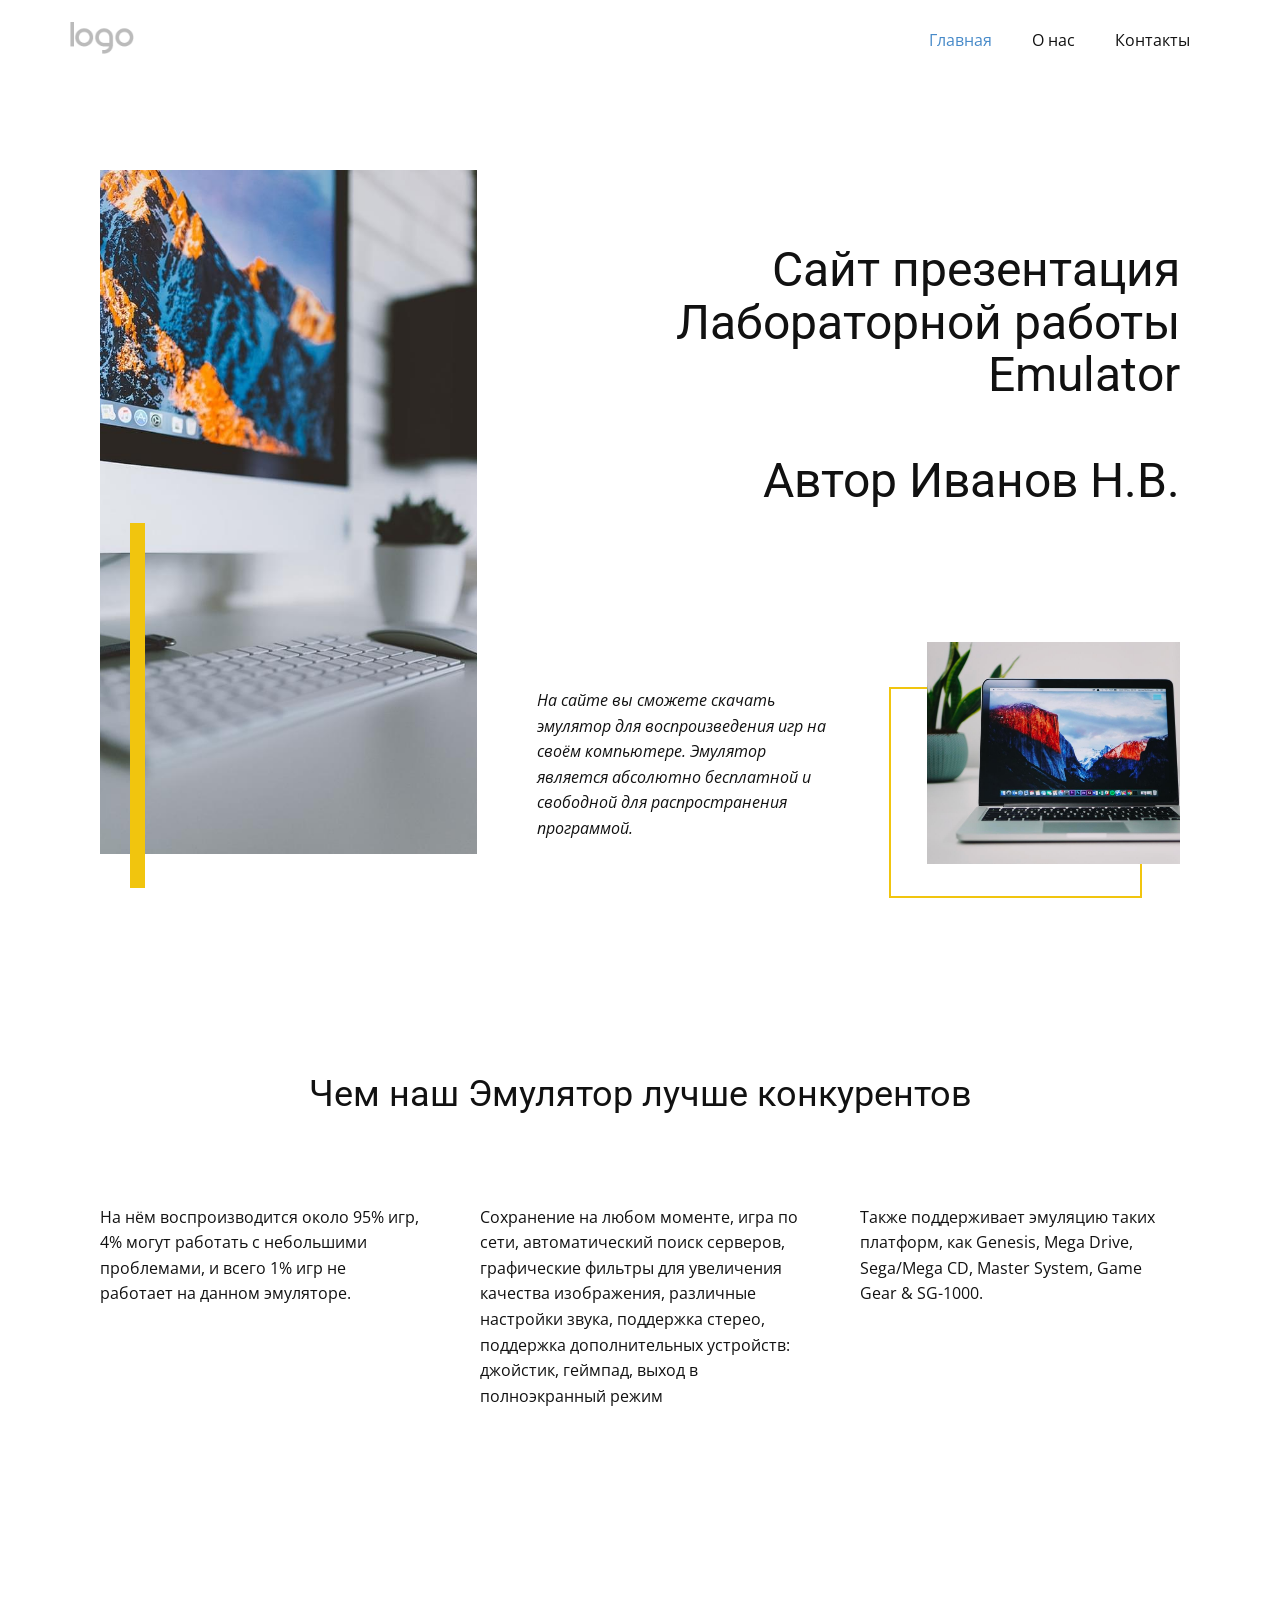
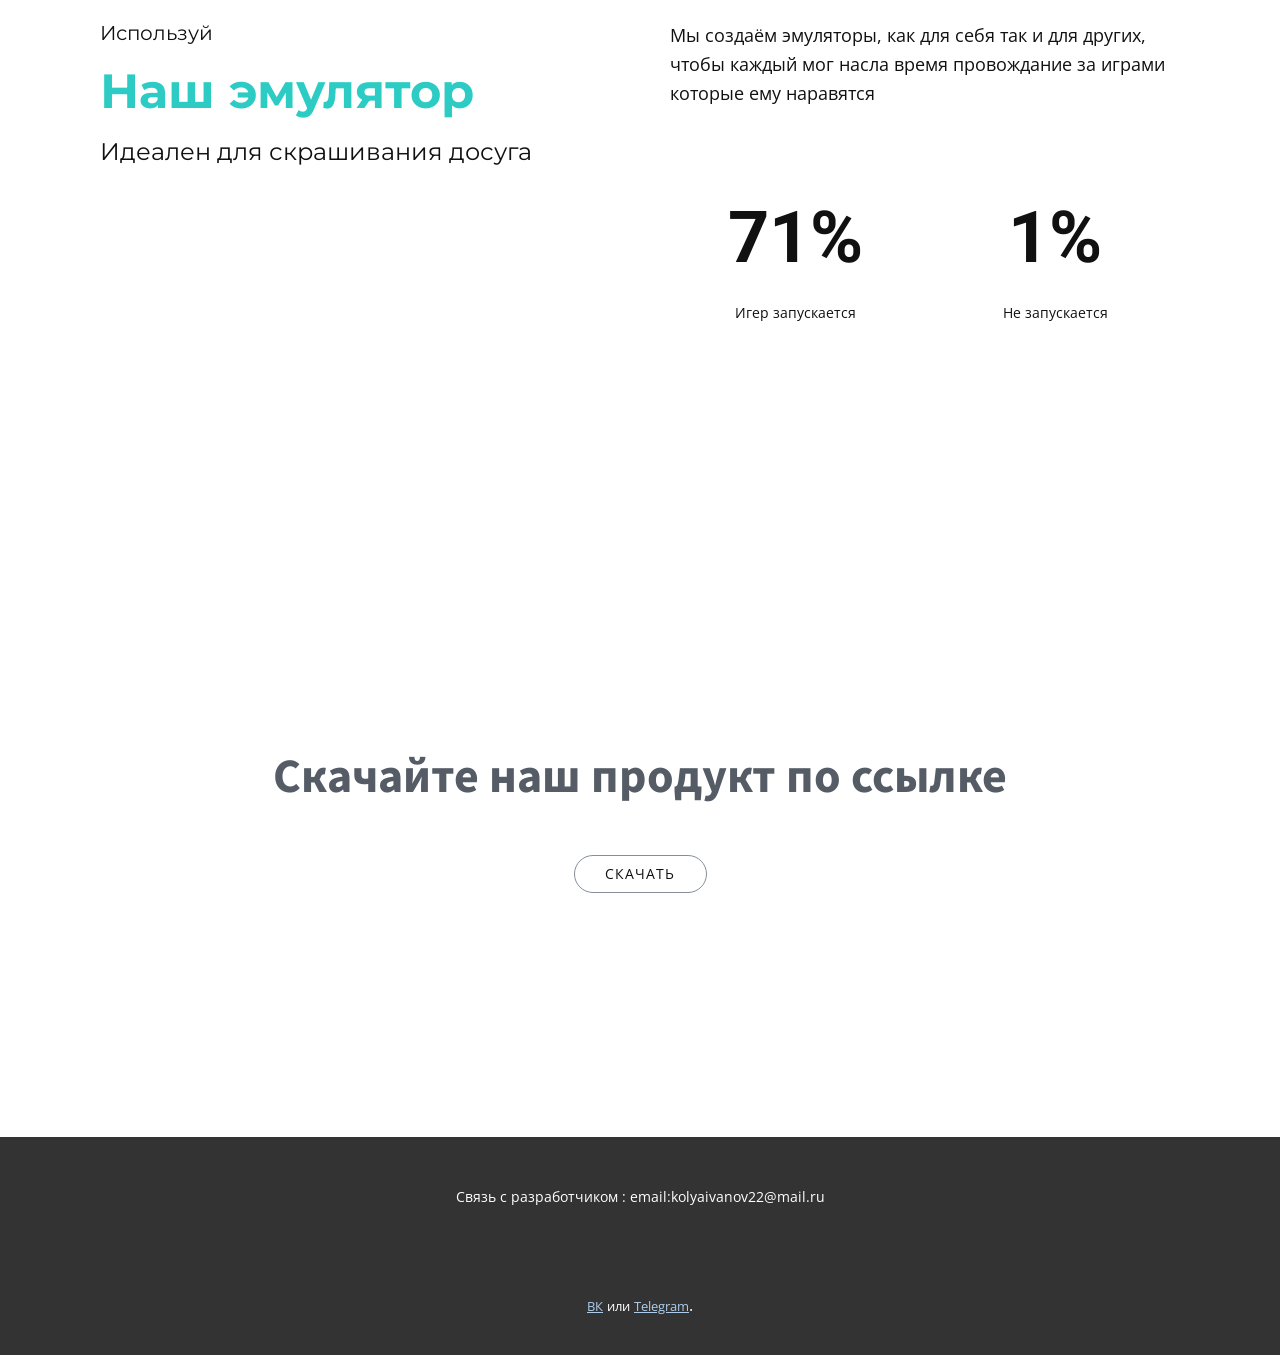
<file: index.html>
<!DOCTYPE html>
<html style="font-size: 16px;">
  <head>
    <meta name="viewport" content="width=device-width, initial-scale=1.0">
    <meta charset="utf-8">
    <meta name="keywords" content="Let&amp;apos;s&nbsp;creatывыввыывe something
                                                    AMAZING!
                                                    together, Clean It Right &amp;apos;Round The Design, ​We are the best agency to improve your deals, Promotion Plans, Bold Steps Forward">
    <meta name="description" content="">
    <meta name="page_type" content="np-template-header-footer-from-plugin">
    <title>Главная</title>
    <link rel="stylesheet" href="nicepage.css" media="screen">
<link rel="stylesheet" href="Главная.css" media="screen">
    <script class="u-script" type="text/javascript" src="jquery.js" defer=""></script>
    <script class="u-script" type="text/javascript" src="nicepage.js" defer=""></script>
    <meta name="generator" content="Nicepage 4.5.4, nicepage.com">
    <link id="u-theme-google-font" rel="stylesheet" href="https://fonts.googleapis.com/css?family=Roboto:100,100i,300,300i,400,400i,500,500i,700,700i,900,900i|Open+Sans:300,300i,400,400i,500,500i,600,600i,700,700i,800,800i">
    <link id="u-page-google-font" rel="stylesheet" href="https://fonts.googleapis.com/css?family=Montserrat:100,100i,200,200i,300,300i,400,400i,500,500i,600,600i,700,700i,800,800i,900,900i|Source+Sans+Pro:200,200i,300,300i,400,400i,600,600i,700,700i,900,900i">
    
    
    
    
    
    
    
    <script type="application/ld+json">{
		"@context": "http://schema.org",
		"@type": "Organization",
		"name": "",
		"logo": "images/default-logo.png"
}</script>
    <meta name="theme-color" content="#478ac9">
    <meta property="og:title" content="Главная">
    <meta property="og:type" content="website">
  </head>
  <body data-home-page="Главная.html" data-home-page-title="Главная" class="u-body u-xl-mode"><header class="u-clearfix u-header u-header" id="sec-94ea"><div class="u-clearfix u-sheet u-valign-middle u-sheet-1">
        <a href="https://nicepage.com" class="u-image u-logo u-image-1">
          <img src="images/default-logo.png" class="u-logo-image u-logo-image-1">
        </a>
        <nav class="u-menu u-menu-dropdown u-offcanvas u-menu-1">
          <div class="menu-collapse" style="font-size: 1rem; letter-spacing: 0px;">
            <a class="u-button-style u-custom-left-right-menu-spacing u-custom-padding-bottom u-custom-top-bottom-menu-spacing u-nav-link u-text-active-palette-1-base u-text-hover-palette-2-base" href="#">
              <svg class="u-svg-link" viewBox="0 0 24 24"><use xmlns:xlink="http://www.w3.org/1999/xlink" xlink:href="#menu-hamburger"></use></svg>
              <svg class="u-svg-content" version="1.1" id="menu-hamburger" viewBox="0 0 16 16" x="0px" y="0px" xmlns:xlink="http://www.w3.org/1999/xlink" xmlns="http://www.w3.org/2000/svg"><g><rect y="1" width="16" height="2"></rect><rect y="7" width="16" height="2"></rect><rect y="13" width="16" height="2"></rect>
</g></svg>
            </a>
          </div>
          <div class="u-custom-menu u-nav-container">
            <ul class="u-nav u-unstyled u-nav-1"><li class="u-nav-item"><a class="u-button-style u-nav-link u-text-active-palette-1-base u-text-hover-palette-2-base" href="Главная.html" style="padding: 10px 20px;">Главная</a>
</li><li class="u-nav-item"><a class="u-button-style u-nav-link u-text-active-palette-1-base u-text-hover-palette-2-base" href="О-нас.html" style="padding: 10px 20px;">О нас</a>
</li><li class="u-nav-item"><a class="u-button-style u-nav-link u-text-active-palette-1-base u-text-hover-palette-2-base" href="Контакты.html" style="padding: 10px 20px;">Контакты</a>
</li></ul>
          </div>
          <div class="u-custom-menu u-nav-container-collapse">
            <div class="u-black u-container-style u-inner-container-layout u-opacity u-opacity-95 u-sidenav">
              <div class="u-inner-container-layout u-sidenav-overflow">
                <div class="u-menu-close"></div>
                <ul class="u-align-center u-nav u-popupmenu-items u-unstyled u-nav-2"><li class="u-nav-item"><a class="u-button-style u-nav-link" href="Главная.html" style="padding: 10px 20px;">Главная</a>
</li><li class="u-nav-item"><a class="u-button-style u-nav-link" href="О-нас.html" style="padding: 10px 20px;">О нас</a>
</li><li class="u-nav-item"><a class="u-button-style u-nav-link" href="Контакты.html" style="padding: 10px 20px;">Контакты</a>
</li></ul>
              </div>
            </div>
            <div class="u-black u-menu-overlay u-opacity u-opacity-70"></div>
          </div>
        </nav>
      </div></header>
    <section class="u-clearfix u-section-1" id="carousel_a2ea">
      <div class="u-clearfix u-sheet u-sheet-1">
        <div class="u-clearfix u-expanded-width u-layout-wrap u-layout-wrap-1">
          <div class="u-layout">
            <div class="u-layout-row">
              <div class="u-size-23 u-size-60-md">
                <div class="u-layout-row">
                  <div class="u-container-style u-layout-cell u-left-cell u-size-60 u-layout-cell-1">
                    <div class="u-container-layout u-container-layout-1">
                      <img src="images/c3b3844b9579a56546314c055b8036c0.jpeg" alt="" class="u-expanded-width u-image u-image-default u-image-1">
                      <div class="u-palette-3-base u-shape u-shape-rectangle u-shape-1"></div>
                    </div>
                  </div>
                </div>
              </div>
              <div class="u-size-37 u-size-60-md">
                <div class="u-layout-col">
                  <div class="u-size-30">
                    <div class="u-layout-row">
                      <div class="u-align-center-md u-align-center-sm u-align-center-xs u-align-right-lg u-align-right-xl u-container-style u-layout-cell u-right-cell u-size-60 u-layout-cell-2">
                        <div class="u-container-layout u-valign-middle u-container-layout-2">
                          <h1 class="u-text u-text-1">Сайт презентация<br>Лабораторной работы <br>Emulator<br><br>Автор Иванов Н.В.<br>
                          </h1>
                        </div>
                      </div>
                    </div>
                  </div>
                  <div class="u-size-30">
                    <div class="u-layout-row">
                      <div class="u-align-center-sm u-align-left-lg u-align-left-md u-align-left-xl u-align-left-xs u-container-style u-layout-cell u-size-30 u-layout-cell-3">
                        <div class="u-container-layout u-valign-middle u-container-layout-3">
                          <p class="u-text u-text-font u-text-2"> На сайте вы сможете скачать эмулятор для воспроизведения игр на своём компьютере. Эмулятор является абсолютно бесплатной и свободной для распространения программой.</p>
                        </div>
                      </div>
                      <div class="u-container-style u-layout-cell u-right-cell u-size-30 u-layout-cell-4">
                        <div class="u-container-layout u-container-layout-4">
                          <div class="u-border-2 u-border-palette-3-base u-shape u-shape-rectangle u-shape-2"></div>
                          <img src="images/7ee393c0e817ebeb40c629f0d32c9d2f.jpeg" alt="" class="u-image u-image-default u-image-2">
                        </div>
                      </div>
                    </div>
                  </div>
                </div>
              </div>
            </div>
          </div>
        </div>
      </div>
    </section>
    <section class="u-align-center u-clearfix u-section-2" id="sec-0ebc">
      <div class="u-clearfix u-sheet u-sheet-1">
        <h2 class="u-text u-text-default u-text-1">Чем наш Эмулятор лучше конкурентов</h2>
        <div class="u-clearfix u-expanded-width u-layout-wrap u-layout-wrap-1">
          <div class="u-layout">
            <div class="u-layout-row">
              <div class="u-container-style u-layout-cell u-left-cell u-size-20 u-layout-cell-1">
                <div class="u-container-layout u-container-layout-1">
                  <p class="u-text u-text-default u-text-2">На нём воспроизводится около 95% игр, 4% могут работать с небольшими проблемами, и всего 1% игр не работает на данном эмуляторе.</p>
                </div>
              </div>
              <div class="u-container-style u-layout-cell u-size-20 u-layout-cell-2">
                <div class="u-container-layout u-container-layout-2">
                  <p class="u-text u-text-default u-text-3">Сохранение на любом моменте, игра по сети, автоматический поиск серверов, графические фильтры для увеличения качества изображения, различные настройки звука, поддержка стерео, поддержка дополнительных устройств: джойстик, геймпад, выход в полноэкранный режим</p>
                </div>
              </div>
              <div class="u-container-style u-layout-cell u-right-cell u-size-20 u-layout-cell-3">
                <div class="u-container-layout u-container-layout-3">
                  <p class="u-text u-text-default u-text-4">Также поддерживает эмуляцию таких платформ, как Genesis, Mega Drive, Sega/Mega CD, Master System, Game Gear & SG-1000.</p>
                </div>
              </div>
            </div>
          </div>
        </div>
      </div>
    </section>
    <section class="u-clearfix u-section-3" id="carousel_fd7f">
      <div class="u-clearfix u-sheet u-sheet-1">
        <div class="u-clearfix u-expanded-width u-layout-wrap u-layout-wrap-1">
          <div class="u-layout">
            <div class="u-layout-row">
              <div class="u-container-style u-layout-cell u-size-30 u-layout-cell-1">
                <div class="u-container-layout u-container-layout-1">
                  <h5 class="u-custom-font u-font-montserrat u-text u-text-default u-text-1">Используй</h5>
                  <h2 class="u-custom-font u-font-montserrat u-text u-text-palette-4-base u-text-2"> Наш эмулятор</h2>
                  <h4 class="u-custom-font u-font-montserrat u-text u-text-3"> Идеален для скрашивания досуга</h4>
                </div>
              </div>
              <div class="u-container-style u-layout-cell u-size-30 u-layout-cell-2">
                <div class="u-container-layout u-container-layout-2">
                  <p class="u-text u-text-default u-text-4"> Мы создаём эмуляторы, как для себя так и для других, чтобы каждый мог насла время провождание за играми которые ему наравятся</p>
                  <div class="u-expanded-width u-list u-list-1">
                    <div class="u-repeater u-repeater-1">
                      <div class="u-align-center u-container-style u-list-item u-repeater-item">
                        <div class="u-container-layout u-similar-container u-container-layout-3">
                          <h3 class="u-text u-text-5" data-animation-name="counter" data-animation-event="scroll" data-animation-duration="3000">99%</h3>
                          <p class="u-text u-text-6">Игер запускается</p>
                        </div>
                      </div>
                      <div class="u-align-center u-container-style u-list-item u-repeater-item">
                        <div class="u-container-layout u-similar-container u-container-layout-4">
                          <h3 class="u-text u-text-7" data-animation-name="counter" data-animation-event="scroll" data-animation-duration="3000">1%</h3>
                          <p class="u-text u-text-8">Не запускается</p>
                        </div>
                      </div>
                    </div>
                  </div>
                </div>
              </div>
            </div>
          </div>
        </div>
      </div>
    </section>
    <section class="u-align-center u-clearfix u-section-4" id="carousel_16a7">
      <div class="u-clearfix u-sheet u-valign-middle u-sheet-1">
        <h1 class="u-custom-font u-font-source-sans-pro u-text u-text-default u-text-palette-5-dark-2 u-text-1">Скачайте наш продукт по ссылке</h1>
        <thead class="u-align-center u-table-header u-table-header-1">
          <div class="u-expanded-width u-table u-table-responsive u-table-1">
            <table class="u-table-entity u-table-entity-1">
              <thead class="u-align-center u-table-header u-table-header-1">
                <tr style="height: 56px;">
                  <th class="u-border-5 u-border-white  u-table-cell u-table-cell-4">
                    <a href="https://nicepage.com/website-design" class="u-border-1 u-border-palette-5-dark-1 u-btn u-btn-round u-button-style u-none u-radius-50 u-text-body-color u-btn-1">Скачать</a>
                  </th>
                </tr>
              </thead>
            </table>
          </div>
        </thead>
      </div>
    </section>
    
    <footer class="u-align-center u-clearfix u-footer u-grey-80 u-footer" id="sec-2bea"><div class="u-clearfix u-sheet u-sheet-1">
        <p class="u-small-text u-text u-text-variant u-text-1">Связь с разработчиком : email:kolyaivanov22@mail.ru</p>
      </div></footer>
    <section class="u-backlink u-clearfix u-grey-80">
      <a class="u-link" href="https://nicepage.com/website-templates" target="_blank">
        <span>ВК</span>
      </a>
      <p class="u-text">
        <span>или </span>
      </p>
      <a class="u-link" href="" target="_blank">
        <span>Telegram</span>
      </a>. 
    </section>
  </body>
</html>
</file>
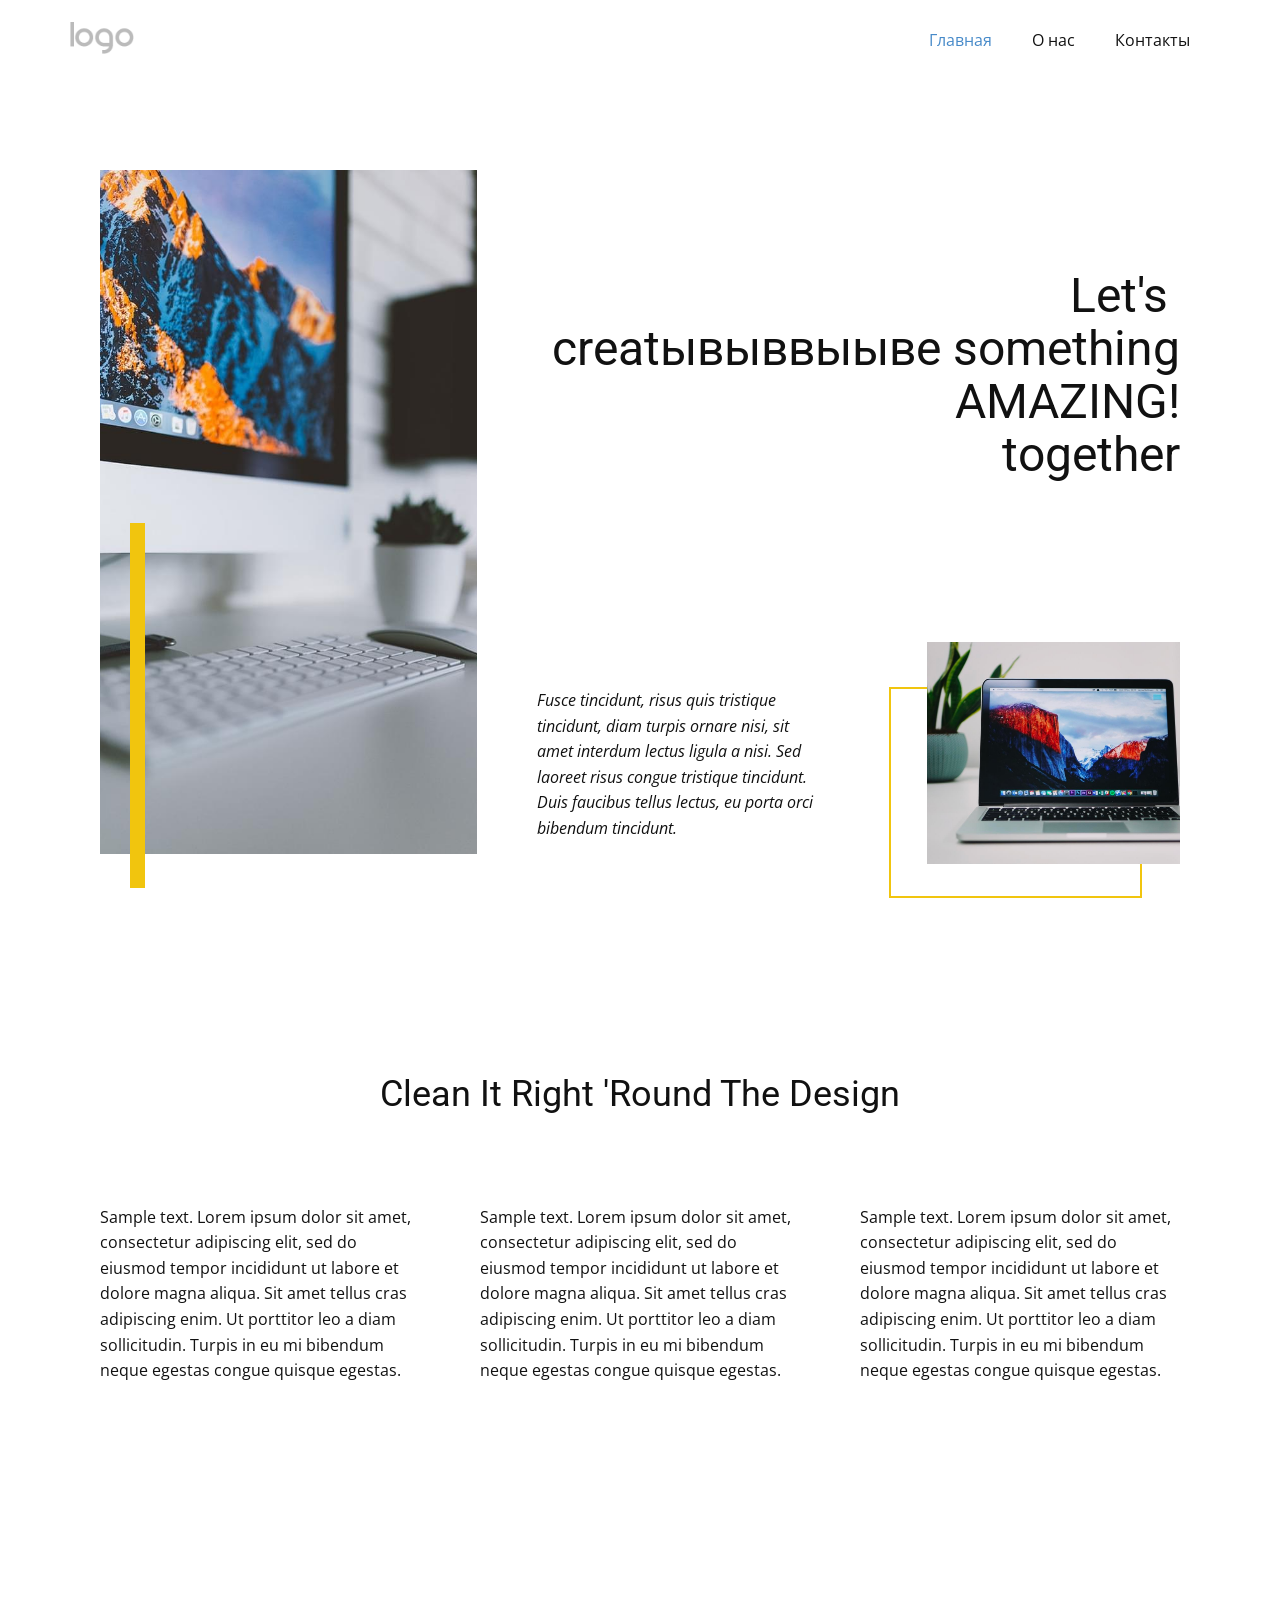
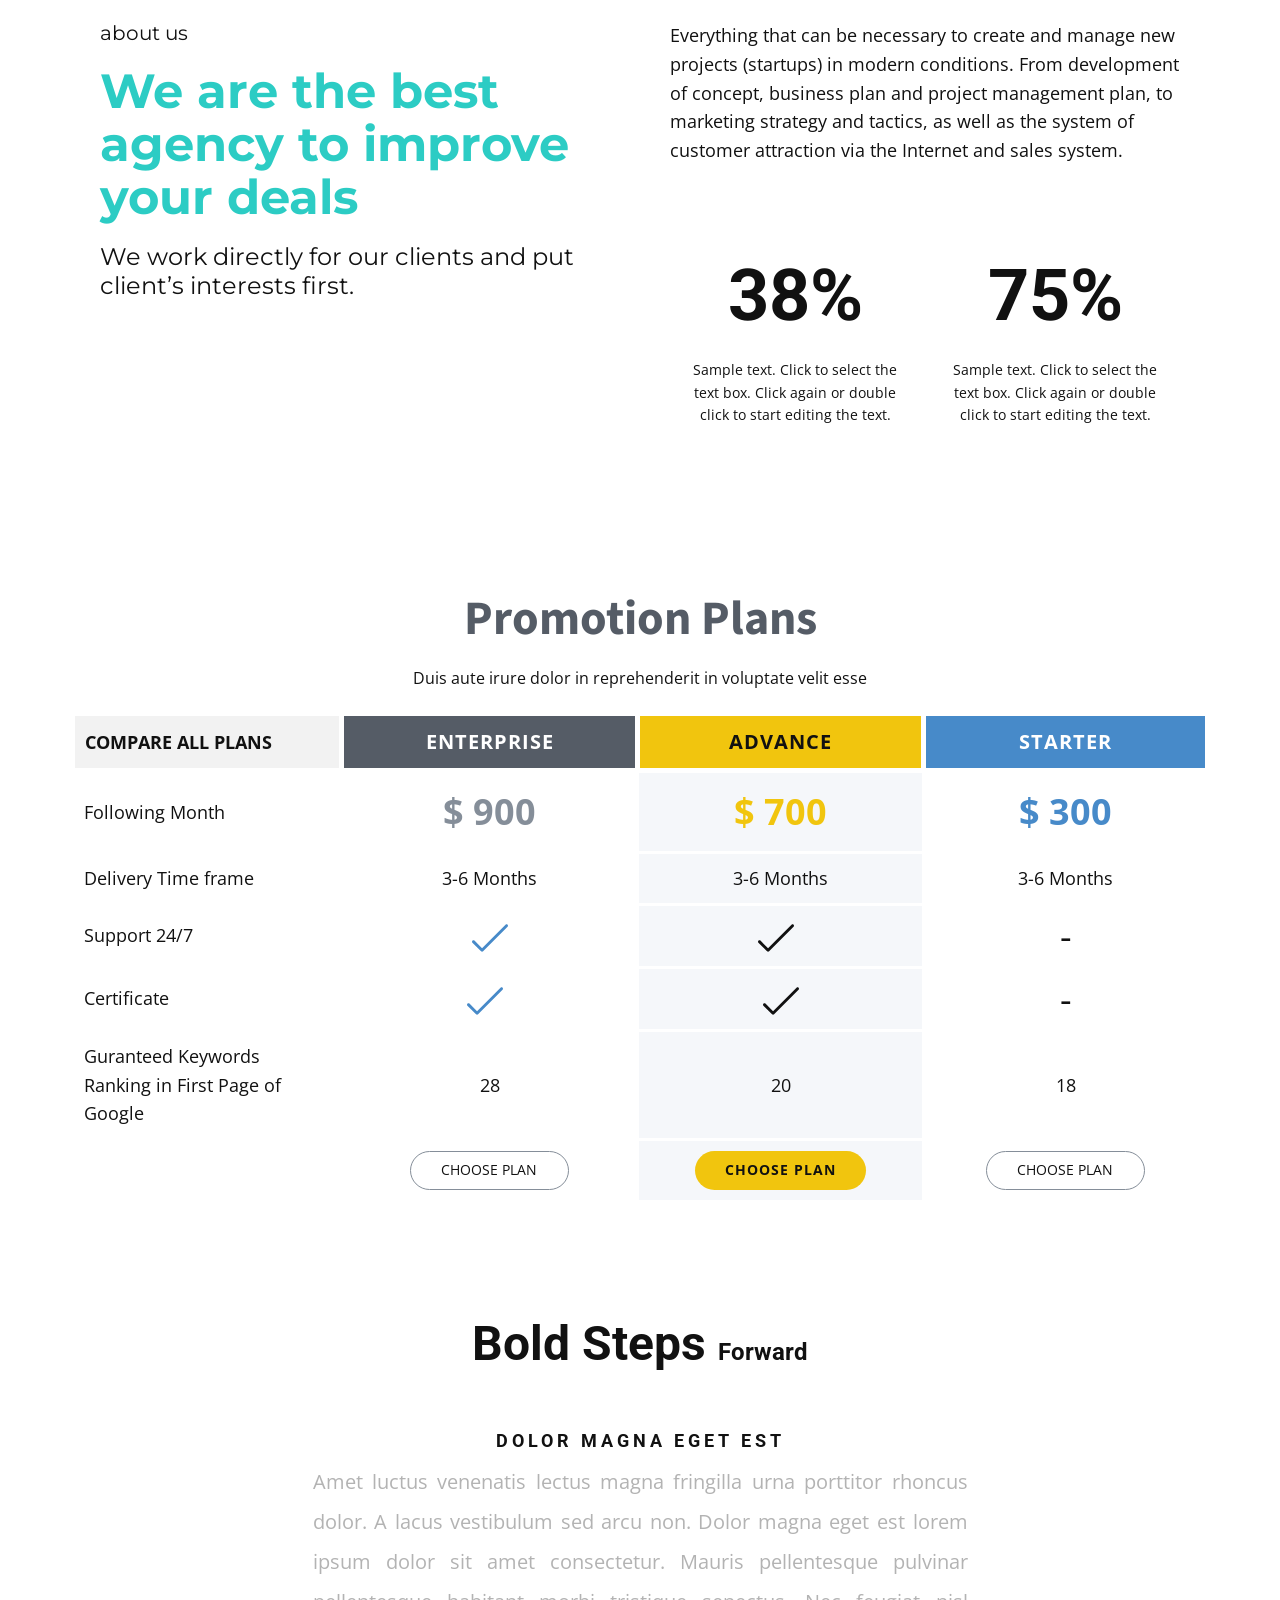
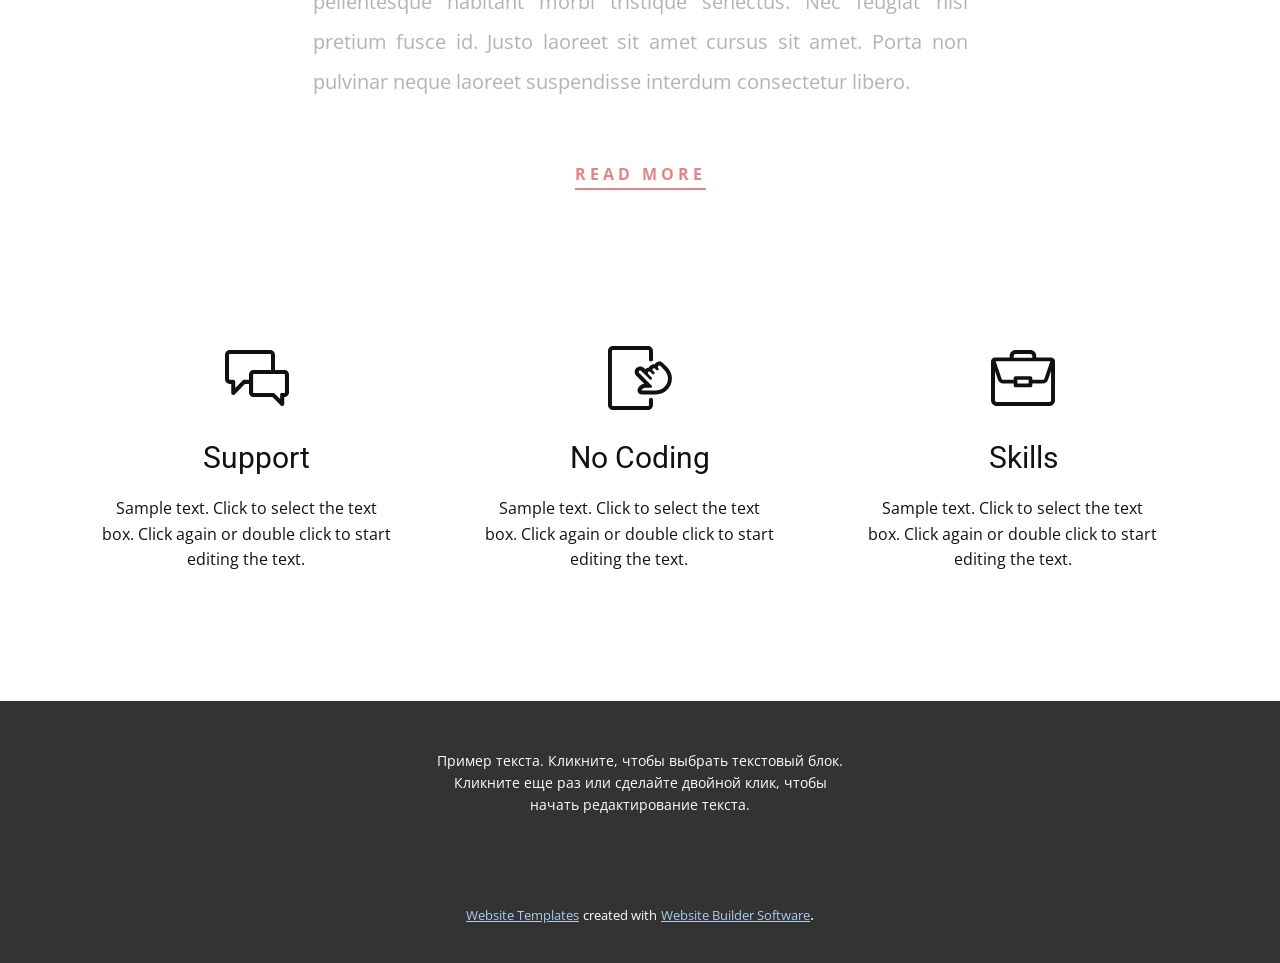
<file: Главная.html>
<!DOCTYPE html>
<html style="font-size: 16px;">
  <head>
    <meta name="viewport" content="width=device-width, initial-scale=1.0">
    <meta charset="utf-8">
    <meta name="keywords" content="Let&amp;apos;s&nbsp;creatывыввыывe something
                                                    AMAZING!
                                                    together, Clean It Right &amp;apos;Round The Design, ​We are the best agency to improve your deals, Promotion Plans, Bold Steps Forward">
    <meta name="description" content="">
    <meta name="page_type" content="np-template-header-footer-from-plugin">
    <title>Главная</title>
    <link rel="stylesheet" href="nicepage.css" media="screen">
<link rel="stylesheet" href="Главная.css" media="screen">
    <script class="u-script" type="text/javascript" src="jquery.js" defer=""></script>
    <script class="u-script" type="text/javascript" src="nicepage.js" defer=""></script>
    <meta name="generator" content="Nicepage 4.5.4, nicepage.com">
    <link id="u-theme-google-font" rel="stylesheet" href="https://fonts.googleapis.com/css?family=Roboto:100,100i,300,300i,400,400i,500,500i,700,700i,900,900i|Open+Sans:300,300i,400,400i,500,500i,600,600i,700,700i,800,800i">
    <link id="u-page-google-font" rel="stylesheet" href="https://fonts.googleapis.com/css?family=Montserrat:100,100i,200,200i,300,300i,400,400i,500,500i,600,600i,700,700i,800,800i,900,900i|Source+Sans+Pro:200,200i,300,300i,400,400i,600,600i,700,700i,900,900i">
    
    
    
    
    
    
    
    <script type="application/ld+json">{
		"@context": "http://schema.org",
		"@type": "Organization",
		"name": "",
		"logo": "images/default-logo.png"
}</script>
    <meta name="theme-color" content="#478ac9">
    <meta property="og:title" content="Главная">
    <meta property="og:type" content="website">
  </head>
  <body class="u-body u-xl-mode"><header class="u-clearfix u-header u-header" id="sec-94ea"><div class="u-clearfix u-sheet u-valign-middle u-sheet-1">
        <a href="https://nicepage.com" class="u-image u-logo u-image-1">
          <img src="images/default-logo.png" class="u-logo-image u-logo-image-1">
        </a>
        <nav class="u-menu u-menu-dropdown u-offcanvas u-menu-1">
          <div class="menu-collapse" style="font-size: 1rem; letter-spacing: 0px;">
            <a class="u-button-style u-custom-left-right-menu-spacing u-custom-padding-bottom u-custom-top-bottom-menu-spacing u-nav-link u-text-active-palette-1-base u-text-hover-palette-2-base" href="#">
              <svg class="u-svg-link" viewBox="0 0 24 24"><use xmlns:xlink="http://www.w3.org/1999/xlink" xlink:href="#menu-hamburger"></use></svg>
              <svg class="u-svg-content" version="1.1" id="menu-hamburger" viewBox="0 0 16 16" x="0px" y="0px" xmlns:xlink="http://www.w3.org/1999/xlink" xmlns="http://www.w3.org/2000/svg"><g><rect y="1" width="16" height="2"></rect><rect y="7" width="16" height="2"></rect><rect y="13" width="16" height="2"></rect>
</g></svg>
            </a>
          </div>
          <div class="u-custom-menu u-nav-container">
            <ul class="u-nav u-unstyled u-nav-1"><li class="u-nav-item"><a class="u-button-style u-nav-link u-text-active-palette-1-base u-text-hover-palette-2-base" href="Главная.html" style="padding: 10px 20px;">Главная</a>
</li><li class="u-nav-item"><a class="u-button-style u-nav-link u-text-active-palette-1-base u-text-hover-palette-2-base" href="О-нас.html" style="padding: 10px 20px;">О нас</a>
</li><li class="u-nav-item"><a class="u-button-style u-nav-link u-text-active-palette-1-base u-text-hover-palette-2-base" href="Контакты.html" style="padding: 10px 20px;">Контакты</a>
</li></ul>
          </div>
          <div class="u-custom-menu u-nav-container-collapse">
            <div class="u-black u-container-style u-inner-container-layout u-opacity u-opacity-95 u-sidenav">
              <div class="u-inner-container-layout u-sidenav-overflow">
                <div class="u-menu-close"></div>
                <ul class="u-align-center u-nav u-popupmenu-items u-unstyled u-nav-2"><li class="u-nav-item"><a class="u-button-style u-nav-link" href="Главная.html" style="padding: 10px 20px;">Главная</a>
</li><li class="u-nav-item"><a class="u-button-style u-nav-link" href="О-нас.html" style="padding: 10px 20px;">О нас</a>
</li><li class="u-nav-item"><a class="u-button-style u-nav-link" href="Контакты.html" style="padding: 10px 20px;">Контакты</a>
</li></ul>
              </div>
            </div>
            <div class="u-black u-menu-overlay u-opacity u-opacity-70"></div>
          </div>
        </nav>
      </div></header>
    <section class="u-clearfix u-section-1" id="carousel_a2ea">
      <div class="u-clearfix u-sheet u-sheet-1">
        <div class="u-clearfix u-expanded-width u-layout-wrap u-layout-wrap-1">
          <div class="u-layout">
            <div class="u-layout-row">
              <div class="u-size-23 u-size-60-md">
                <div class="u-layout-row">
                  <div class="u-container-style u-layout-cell u-left-cell u-size-60 u-layout-cell-1">
                    <div class="u-container-layout u-container-layout-1">
                      <img src="images/c3b3844b9579a56546314c055b8036c0.jpeg" alt="" class="u-expanded-width u-image u-image-default u-image-1">
                      <div class="u-palette-3-base u-shape u-shape-rectangle u-shape-1"></div>
                    </div>
                  </div>
                </div>
              </div>
              <div class="u-size-37 u-size-60-md">
                <div class="u-layout-col">
                  <div class="u-size-30">
                    <div class="u-layout-row">
                      <div class="u-align-center-md u-align-center-sm u-align-center-xs u-align-right-lg u-align-right-xl u-container-style u-layout-cell u-right-cell u-size-60 u-layout-cell-2">
                        <div class="u-container-layout u-valign-middle u-container-layout-2">
                          <h1 class="u-text u-text-1">Let's&nbsp;<br>creatывыввыывe something <br>AMAZING! <br>together
                          </h1>
                        </div>
                      </div>
                    </div>
                  </div>
                  <div class="u-size-30">
                    <div class="u-layout-row">
                      <div class="u-align-center-sm u-align-left-lg u-align-left-md u-align-left-xl u-align-left-xs u-container-style u-layout-cell u-size-30 u-layout-cell-3">
                        <div class="u-container-layout u-valign-middle u-container-layout-3">
                          <p class="u-text u-text-font u-text-2">Fusce tincidunt, risus quis tristique tincidunt, diam turpis ornare nisi, sit amet interdum lectus ligula a nisi. Sed laoreet risus congue tristique tincidunt. Duis faucibus tellus lectus, eu porta orci
                                                    bibendum tincidunt.</p>
                        </div>
                      </div>
                      <div class="u-container-style u-layout-cell u-right-cell u-size-30 u-layout-cell-4">
                        <div class="u-container-layout u-container-layout-4">
                          <div class="u-border-2 u-border-palette-3-base u-shape u-shape-rectangle u-shape-2"></div>
                          <img src="images/7ee393c0e817ebeb40c629f0d32c9d2f.jpeg" alt="" class="u-image u-image-default u-image-2">
                        </div>
                      </div>
                    </div>
                  </div>
                </div>
              </div>
            </div>
          </div>
        </div>
      </div>
    </section>
    <section class="u-align-center u-clearfix u-section-2" id="sec-0ebc">
      <div class="u-clearfix u-sheet u-sheet-1">
        <h2 class="u-text u-text-default u-text-1">Clean It Right 'Round The Design</h2>
        <div class="u-clearfix u-expanded-width u-layout-wrap u-layout-wrap-1">
          <div class="u-layout">
            <div class="u-layout-row">
              <div class="u-container-style u-layout-cell u-left-cell u-size-20 u-layout-cell-1">
                <div class="u-container-layout u-container-layout-1">
                  <p class="u-text u-text-default u-text-2">Sample text. Lorem ipsum dolor sit amet, consectetur adipiscing elit, sed do eiusmod tempor incididunt ut labore et dolore magna aliqua. Sit amet tellus cras adipiscing enim. Ut porttitor leo a diam sollicitudin. Turpis in eu mi bibendum neque egestas congue quisque egestas.</p>
                </div>
              </div>
              <div class="u-container-style u-layout-cell u-size-20 u-layout-cell-2">
                <div class="u-container-layout u-container-layout-2">
                  <p class="u-text u-text-default u-text-3">Sample text. Lorem ipsum dolor sit amet, consectetur adipiscing elit, sed do eiusmod tempor incididunt ut labore et dolore magna aliqua. Sit amet tellus cras adipiscing enim. Ut porttitor leo a diam sollicitudin. Turpis in eu mi bibendum neque egestas congue quisque egestas.</p>
                </div>
              </div>
              <div class="u-container-style u-layout-cell u-right-cell u-size-20 u-layout-cell-3">
                <div class="u-container-layout u-container-layout-3">
                  <p class="u-text u-text-default u-text-4">Sample text. Lorem ipsum dolor sit amet, consectetur adipiscing elit, sed do eiusmod tempor incididunt ut labore et dolore magna aliqua. Sit amet tellus cras adipiscing enim. Ut porttitor leo a diam sollicitudin. Turpis in eu mi bibendum neque egestas congue quisque egestas.</p>
                </div>
              </div>
            </div>
          </div>
        </div>
      </div>
    </section>
    <section class="u-clearfix u-section-3" id="carousel_fd7f">
      <div class="u-clearfix u-sheet u-sheet-1">
        <div class="u-clearfix u-expanded-width u-layout-wrap u-layout-wrap-1">
          <div class="u-layout">
            <div class="u-layout-row">
              <div class="u-container-style u-layout-cell u-size-30 u-layout-cell-1">
                <div class="u-container-layout u-container-layout-1">
                  <h5 class="u-custom-font u-font-montserrat u-text u-text-default u-text-1">about us</h5>
                  <h2 class="u-custom-font u-font-montserrat u-text u-text-palette-4-base u-text-2"> We are the best agency to improve your deals</h2>
                  <h4 class="u-custom-font u-font-montserrat u-text u-text-3"> We work directly for our clients and put client’s interests first.</h4>
                </div>
              </div>
              <div class="u-container-style u-layout-cell u-size-30 u-layout-cell-2">
                <div class="u-container-layout u-container-layout-2">
                  <p class="u-text u-text-default u-text-4"> Everything that can be necessary to create and manage new projects (startups) in modern conditions. From development of concept, business plan and project management plan, to marketing strategy and tactics, as well as the system of customer attraction via the Internet and sales system.</p>
                  <div class="u-expanded-width u-list u-list-1">
                    <div class="u-repeater u-repeater-1">
                      <div class="u-align-center u-container-style u-list-item u-repeater-item">
                        <div class="u-container-layout u-similar-container u-container-layout-3">
                          <h3 class="u-text u-text-5" data-animation-name="counter" data-animation-event="scroll" data-animation-duration="3000">50%</h3>
                          <p class="u-text u-text-6">Sample text. Click to select the text box. Click again or double click to start editing the text.</p>
                        </div>
                      </div>
                      <div class="u-align-center u-container-style u-list-item u-repeater-item">
                        <div class="u-container-layout u-similar-container u-container-layout-4">
                          <h3 class="u-text u-text-7" data-animation-name="counter" data-animation-event="scroll" data-animation-duration="3000">99%</h3>
                          <p class="u-text u-text-8">Sample text. Click to select the text box. Click again or double click to start editing the text.</p>
                        </div>
                      </div>
                    </div>
                  </div>
                </div>
              </div>
            </div>
          </div>
        </div>
      </div>
    </section>
    <section class="u-align-center u-clearfix u-section-4" id="carousel_16a7">
      <div class="u-clearfix u-sheet u-valign-middle u-sheet-1">
        <h1 class="u-custom-font u-font-source-sans-pro u-text u-text-default u-text-palette-5-dark-2 u-text-1">Promotion Plans</h1>
        <p class="u-text u-text-default u-text-2">Duis aute irure dolor in reprehenderit in voluptate velit esse </p>
        <div class="u-expanded-width u-table u-table-responsive u-table-1">
          <table class="u-table-entity u-table-entity-1">
            <colgroup>
              <col width="23.7%">
              <col width="26.1%">
              <col width="25.2%">
              <col width="25%">
            </colgroup>
            <thead class="u-align-center u-table-header u-table-header-1">
              <tr style="height: 56px;">
                <th class="u-align-left u-border-5 u-border-white u-grey-5 u-table-cell u-table-cell-1">Compare all plans </th>
                <th class="u-border-5 u-border-white u-palette-5-dark-2 u-table-cell u-table-cell-2"><b>Enterprise</b>
                  <br>
                </th>
                <th class="u-border-5 u-border-white u-palette-3-base u-table-cell u-table-cell-3"><b>Advance</b>
                </th>
                <th class="u-border-5 u-border-white u-palette-1-base u-table-cell u-table-cell-4"><b>Starter</b>
                </th>
              </tr>
            </thead>
            <tbody class="u-align-center u-table-body u-table-body-1">
              <tr style="height: 80px;">
                <td class="u-align-left u-border-3 u-border-white u-table-cell">Following Month</td>
                <td class="u-border-3 u-border-white u-table-cell u-text-palette-5-dark-1 u-table-cell-6">$ 900</td>
                <td class="u-border-3 u-border-white u-palette-5-light-3 u-table-cell u-text-palette-3-base u-table-cell-7">$ 700</td>
                <td class="u-border-3 u-border-white u-table-cell u-text-palette-1-base u-table-cell-8">$ 300</td>
              </tr>
              <tr style="height: 50px;">
                <td class="u-align-left u-border-3 u-border-white u-first-column u-table-cell">Delivery Time frame</td>
                <td class="u-border-3 u-border-white u-table-cell">3-6 Months</td>
                <td class="u-border-3 u-border-white u-palette-5-light-3 u-table-cell u-table-cell-11">3-6 Months</td>
                <td class="u-border-3 u-border-white u-table-cell">3-6 Months</td>
              </tr>
              <tr style="height: 63px;">
                <td class="u-align-left u-border-3 u-border-white u-first-column u-table-cell">Support 24/7</td>
                <td class="u-border-3 u-border-white u-table-cell u-text-palette-1-base u-table-cell-14"><span class="u-icon"><svg class="u-svg-content" viewBox="0 0 426.667 426.667" x="0px" y="0px" style="width: 1em; height: 1em;"><g><g><path d="M421.876,56.307c-6.548-6.78-17.352-6.968-24.132-0.42c-0.142,0.137-0.282,0.277-0.42,0.42L119.257,334.375    l-90.334-90.334c-6.78-6.548-17.584-6.36-24.132,0.42c-6.388,6.614-6.388,17.099,0,23.713l102.4,102.4    c6.665,6.663,17.468,6.663,24.132,0L421.456,80.44C428.236,73.891,428.424,63.087,421.876,56.307z"></path>
</g>
</g></svg><img></span>
                </td>
                <td class="u-border-3 u-border-white u-palette-5-light-3 u-table-cell u-table-cell-15"><span class="u-icon"><svg class="u-svg-content" viewBox="0 0 426.667 426.667" x="0px" y="0px" style="width: 1em; height: 1em;"><g><g><path d="M421.876,56.307c-6.548-6.78-17.352-6.968-24.132-0.42c-0.142,0.137-0.282,0.277-0.42,0.42L119.257,334.375    l-90.334-90.334c-6.78-6.548-17.584-6.36-24.132,0.42c-6.388,6.614-6.388,17.099,0,23.713l102.4,102.4    c6.665,6.663,17.468,6.663,24.132,0L421.456,80.44C428.236,73.891,428.424,63.087,421.876,56.307z"></path>
</g>
</g></svg><img></span>&nbsp;
                </td>
                <td class="u-border-3 u-border-white u-table-cell u-table-cell-16">-</td>
              </tr>
              <tr style="height: 63px;">
                <td class="u-align-left u-border-3 u-border-white u-table-cell">Certificate</td>
                <td class="u-border-3 u-border-white u-table-cell u-text-palette-1-base u-table-cell-18"><span class="u-icon"><svg class="u-svg-content" viewBox="0 0 426.667 426.667" x="0px" y="0px" style="width: 1em; height: 1em;"><g><g><path d="M421.876,56.307c-6.548-6.78-17.352-6.968-24.132-0.42c-0.142,0.137-0.282,0.277-0.42,0.42L119.257,334.375    l-90.334-90.334c-6.78-6.548-17.584-6.36-24.132,0.42c-6.388,6.614-6.388,17.099,0,23.713l102.4,102.4    c6.665,6.663,17.468,6.663,24.132,0L421.456,80.44C428.236,73.891,428.424,63.087,421.876,56.307z"></path>
</g>
</g></svg><img></span>&nbsp;
                </td>
                <td class="u-border-3 u-border-white u-palette-5-light-3 u-table-cell u-table-cell-19">&nbsp;<span class="u-icon"><svg class="u-svg-content" viewBox="0 0 426.667 426.667" x="0px" y="0px" style="width: 1em; height: 1em;"><g><g><path d="M421.876,56.307c-6.548-6.78-17.352-6.968-24.132-0.42c-0.142,0.137-0.282,0.277-0.42,0.42L119.257,334.375    l-90.334-90.334c-6.78-6.548-17.584-6.36-24.132,0.42c-6.388,6.614-6.388,17.099,0,23.713l102.4,102.4    c6.665,6.663,17.468,6.663,24.132,0L421.456,80.44C428.236,73.891,428.424,63.087,421.876,56.307z"></path>
</g>
</g></svg><img></span>&nbsp;
                </td>
                <td class="u-border-3 u-border-white u-table-cell u-table-cell-20">-</td>
              </tr>
              <tr style="height: 108px;">
                <td class="u-align-left u-border-3 u-border-white u-first-column u-table-cell">Guranteed Keywords Ranking in First Page of Google</td>
                <td class="u-border-3 u-border-white u-table-cell">28</td>
                <td class="u-border-3 u-border-white u-palette-5-light-3 u-table-cell u-table-cell-23">20</td>
                <td class="u-border-3 u-border-white u-table-cell">18</td>
              </tr>
              <tr style="height: 60px;">
                <td class="u-align-left u-border-3 u-border-white u-table-cell"></td>
                <td class="u-border-3 u-border-white u-table-cell">
                  <a href="https://nicepage.com/website-design" class="u-border-1 u-border-palette-5-dark-1 u-btn u-btn-round u-button-style u-none u-radius-50 u-text-body-color u-btn-1">choose plan</a>
                </td>
                <td class="u-border-3 u-border-white u-palette-5-light-3 u-table-cell u-table-cell-27">
                  <a href="https://nicepage.site" class="u-btn u-btn-round u-button-style u-palette-3-base u-radius-50 u-btn-2">choose plan</a>
                </td>
                <td class="u-border-3 u-border-white u-table-cell">
                  <a href="https://nicepage.site" class="u-border-1 u-border-palette-5-dark-1 u-btn u-btn-round u-button-style u-none u-radius-50 u-text-body-color u-btn-3">choose plan</a>
                </td>
              </tr>
            </tbody>
          </table>
        </div>
      </div>
    </section>
    <section class="u-align-center u-clearfix u-white u-section-5" id="carousel_337b">
      <div class="u-clearfix u-sheet u-sheet-1">
        <h2 class="u-text u-text-1">Bold Steps <span style="font-size: 1.5rem;">Forward</span>
          <br>
        </h2>
        <h6 class="u-align-center u-text u-text-2"> Dolor magna eget est</h6>
        <p class="u-align-justify u-text u-text-grey-30 u-text-3">Amet luctus venenatis lectus magna fringilla urna porttitor rhoncus dolor. A lacus vestibulum sed arcu non. Dolor magna eget est lorem ipsum dolor sit amet consectetur. Mauris pellentesque pulvinar pellentesque habitant morbi tristique senectus. Nec feugiat nisl pretium fusce id. Justo laoreet sit amet cursus sit amet. Porta non pulvinar neque laoreet suspendisse interdum consectetur libero.</p>
        <a href="https://nicepage.cc" class="u-active-none u-border-2 u-border-palette-2-light-1 u-btn u-btn-rectangle u-button-style u-hover-none u-none u-radius-0 u-btn-1">read more</a>
      </div>
    </section>
    <section class="u-align-center u-clearfix u-section-6" id="sec-dfdd">
      <div class="u-clearfix u-sheet u-valign-middle u-sheet-1">
        <div class="u-expanded-width u-list u-list-1">
          <div class="u-repeater u-repeater-1">
            <div class="u-align-center u-container-style u-list-item u-repeater-item">
              <div class="u-container-layout u-similar-container u-valign-top u-container-layout-1"><span class="u-icon u-icon-circle u-icon-1"><svg class="u-svg-link" preserveAspectRatio="xMidYMin slice" viewBox="0 0 128 128" style=""><use xmlns:xlink="http://www.w3.org/1999/xlink" xlink:href="#svg-0fe0"></use></svg><svg class="u-svg-content" viewBox="0 0 128 128" id="svg-0fe0"><path d="m118.6 47.8h-61.2c-5.2 0-9.4 4.2-9.4 9.3v35.7c0 5.1 4.2 9.3 9.4 9.3h37.5l16.8 16.8c2.5 2.5 6.8 0.7 6.8-2.8v-10-3.9h0.1c5.2 0 9.4-4.2 9.4-9.3v-35.8c0-5.1-4.2-9.3-9.4-9.3zm1.2 45c0 0.7-0.5 1.2-1.2 1.2h-5.2c-1.6 0-2.9 1.2-3.1 2.8v9.2l-11.2-11.2c-0.5-0.5-1.3-0.8-2-0.8h-39.7c-0.7 0-1.2-0.5-1.2-1.2v-35.7c0-0.7 0.5-1.2 1.2-1.2h61.3c0.7 0 1.2 0.5 1.2 1.2v35.7z"></path><path d="m38.1 67.7c-1 0-2 0.4-2.7 1-0.1 0-0.1 0.1-0.2 0.2l-14.7 15.1v-12.5c-0.2-2.1-1.9-3.8-4-3.8h-6.9c-0.9 0-1.6-0.7-1.6-1.6v-48.3c0-0.9 0.7-1.6 1.6-1.6h80.8c0.9 0 1.6 0.7 1.6 1.6v30.1h8v-30.1c0-5.4-4.3-9.8-9.6-9.8h-80.8c-5.3 0-9.6 4.4-9.6 9.8v48.3c0 5.4 4.3 9.8 9.6 9.8h2.9v8.1 10c0 3.6 4.4 5.3 6.9 2.8l6.8-7 13.6-13.9h8.2v-8.2h-9.9z"></path></svg></span>
                <h3 class="u-text u-text-1">Support</h3>
                <p class="u-text u-text-2">Sample text. Click to select the text box. Click again or double click to start editing the text.</p>
              </div>
            </div>
            <div class="u-align-center u-container-style u-list-item u-repeater-item">
              <div class="u-container-layout u-similar-container u-valign-top u-container-layout-2"><span class="u-icon u-icon-circle u-icon-2"><svg class="u-svg-link" preserveAspectRatio="xMidYMin slice" viewBox="0 0 128 128" style=""><use xmlns:xlink="http://www.w3.org/1999/xlink" xlink:href="#svg-172e"></use></svg><svg class="u-svg-content" viewBox="0 0 128 128" id="svg-172e"><path d="m102.7 39.2c0.8 0 1.5 0.3 2.1 0.9l7.8 7.8c4.8 4.8 7.7 11.5 7.4 18.3-0.6 12.6-11 22.6-23.7 22.6h-29c-0.1 0-0.1-0.1-0.1-0.2 1.1-3 4.1-5.2 7.5-5.2h10.5c0.9 0 1.8-0.4 2.3-1.1 0.8-1.1 0.7-2.6-0.3-3.5l-24.9-24.8c-0.6-0.6-0.9-1.3-0.9-2.1s0.3-1.5 0.9-2.1 1.3-0.8 2.1-0.8 1.5 0.3 2.1 0.8l16.9 16.9c0.5 0.5 1.2 0.8 1.9 0.8s1.4-0.3 1.9-0.8 0.8-1.2 0.8-1.9-0.3-1.4-0.8-1.9l-6.7-6.7c-0.6-0.6-0.9-1.3-0.9-2.1s0.3-1.5 0.9-2.1 1.3-0.8 2.1-0.8 1.5 0.3 2.1 0.8l4 4c0.5 0.5 1.2 0.8 1.9 0.8s1.4-0.3 1.9-0.8 0.8-1.2 0.8-1.9-0.3-1.4-0.8-1.9l-2.7-2.7c-0.5-0.5-0.8-1.2-0.8-2s0.3-1.5 0.9-2.1 1.3-0.9 2.1-0.9 1.5 0.3 2.1 0.9l2.7 2.7c0.5 0.5 1.2 0.8 1.9 0.8s1.4-0.3 1.9-0.8 0.8-1.2 0.8-1.9-0.2-1.3-0.7-1.8c-0.8-0.9-1.2-2.1-0.8-3.3 0.5-1.3 1.6-1.9 2.8-1.9m0-8c-2.9 0-5.7 1.1-7.8 3.2-0.7 0.7-1.2 1.4-1.7 2.1 0 0-0.1 0.1-0.1 0-0.4 0-0.8-0.1-1.1-0.1-2.9 0-5.7 1.1-7.8 3.2-1 1-1.8 2.2-2.3 3.4 0 0 0 0.1-0.1 0.1-2.6 0.2-5.1 1.3-6.9 3.2l-0.2 0.2-2.5-2.5c-2-2-4.9-3.2-7.8-3.2s-5.7 1.1-7.8 3.2-3.2 4.9-3.2 7.8c0 3 1.2 5.7 3.2 7.8l15.8 15.8c0.1 0.1 0 0.2-0.1 0.2-5.8 0.8-10.8 4.8-12.8 10.5-1.9 5.2 2 10.7 7.5 10.7h29.1c8.5 0 16.4-3.3 22.4-9.3 6.1-6.1 9.4-14.3 9.3-23-0.1-8.4-3.8-16.4-9.8-22.4l-7.8-7.8c-1.8-2-4.6-3.1-7.5-3.1z"></path><path d="m82.1 118c0 1.1-0.9 2-2 2h-70.2c-1.1 0-2-0.9-2-2v-108c0-1.1 0.9-2 2-2h70.1c1.1 0 2 0.9 2 2v16.9c0 2.2 1.8 4 4 4s4-1.8 4-4v-16.9c0-5.5-4.5-10-9.9-10h-70.2c-5.4 0-9.9 4.5-9.9 10v108c0 5.5 4.5 10 9.9 10h70.1c5.5 0 9.9-4.5 9.9-10v-10.6c0-2.2-1.8-4-4-4s-4 1.8-4 4v10.6z"></path></svg></span>
                <h3 class="u-text u-text-3">No Coding</h3>
                <p class="u-text u-text-4">Sample text. Click to select the text box. Click again or double click to start editing the text.</p>
              </div>
            </div>
            <div class="u-align-center u-container-style u-list-item u-repeater-item">
              <div class="u-container-layout u-similar-container u-valign-top u-container-layout-3"><span class="u-icon u-icon-circle u-icon-3"><svg class="u-svg-link" preserveAspectRatio="xMidYMin slice" viewBox="0 0 128 128" style=""><use xmlns:xlink="http://www.w3.org/1999/xlink" xlink:href="#svg-19ea"></use></svg><svg class="u-svg-content" viewBox="0 0 128 128" id="svg-19ea"><path d="m78.9 15.9c2.1 0 3.7 1.7 3.7 3.7v3.7h-37.2v-3.7c0-2 1.7-3.7 3.7-3.7h29.8m39.7 14.8-11.6 34.5c-0.5 1.5-1.9 2.5-3.5 2.5h-20.9v-3.7c0-2-1.7-3.7-3.7-3.7h-29.8c-2.1 0-3.7 1.7-3.7 3.7v3.7h-20.9c-1.6 0-3-1-3.5-2.5l-11.6-34.5h109.2m1.5 19.1v58.6c0 2-1.7 3.7-3.7 3.7h-104.7c-2.1 0-3.7-1.7-3.7-3.7v-58.6l5.9 17.7c1.5 4.5 5.8 7.6 10.6 7.6h20.9v3.7c0 2 1.7 3.7 3.7 3.7h29.8c2.1 0 3.7-1.7 3.7-3.7v-3.7h20.9c4.8 0 9.1-3 10.6-7.6l6-17.7m-44.9 17.9v7.4h-22.4v-7.4h22.4m15.3-44.9v-3.2c0-6.4-5.2-11.6-11.6-11.6h-29.8c-6.4 0-11.7 5.2-11.7 11.6v3.2h-29.5c-4.4 0-7.9 3.5-7.9 7.9v77.7c0 6.4 5.2 11.6 11.7 11.6h104.7c6.4 0 11.7-5.2 11.7-11.6v-77.7c0-4.4-3.6-7.9-7.9-7.9h-29.7z"></path></svg></span>
                <h3 class="u-text u-text-5">Skills</h3>
                <p class="u-text u-text-6">Sample text. Click to select the text box. Click again or double click to start editing the text.</p>
              </div>
            </div>
          </div>
        </div>
      </div>
    </section>
    
    
    <footer class="u-align-center u-clearfix u-footer u-grey-80 u-footer" id="sec-2bea"><div class="u-clearfix u-sheet u-sheet-1">
        <p class="u-small-text u-text u-text-variant u-text-1">Пример текста. Кликните, чтобы выбрать текстовый блок. Кликните еще раз или сделайте двойной клик, чтобы начать редактирование текста.</p>
      </div></footer>
    <section class="u-backlink u-clearfix u-grey-80">
      <a class="u-link" href="https://nicepage.com/website-templates" target="_blank">
        <span>Website Templates</span>
      </a>
      <p class="u-text">
        <span>created with</span>
      </p>
      <a class="u-link" href="" target="_blank">
        <span>Website Builder Software</span>
      </a>. 
    </section>
  </body>
</html>
</file>
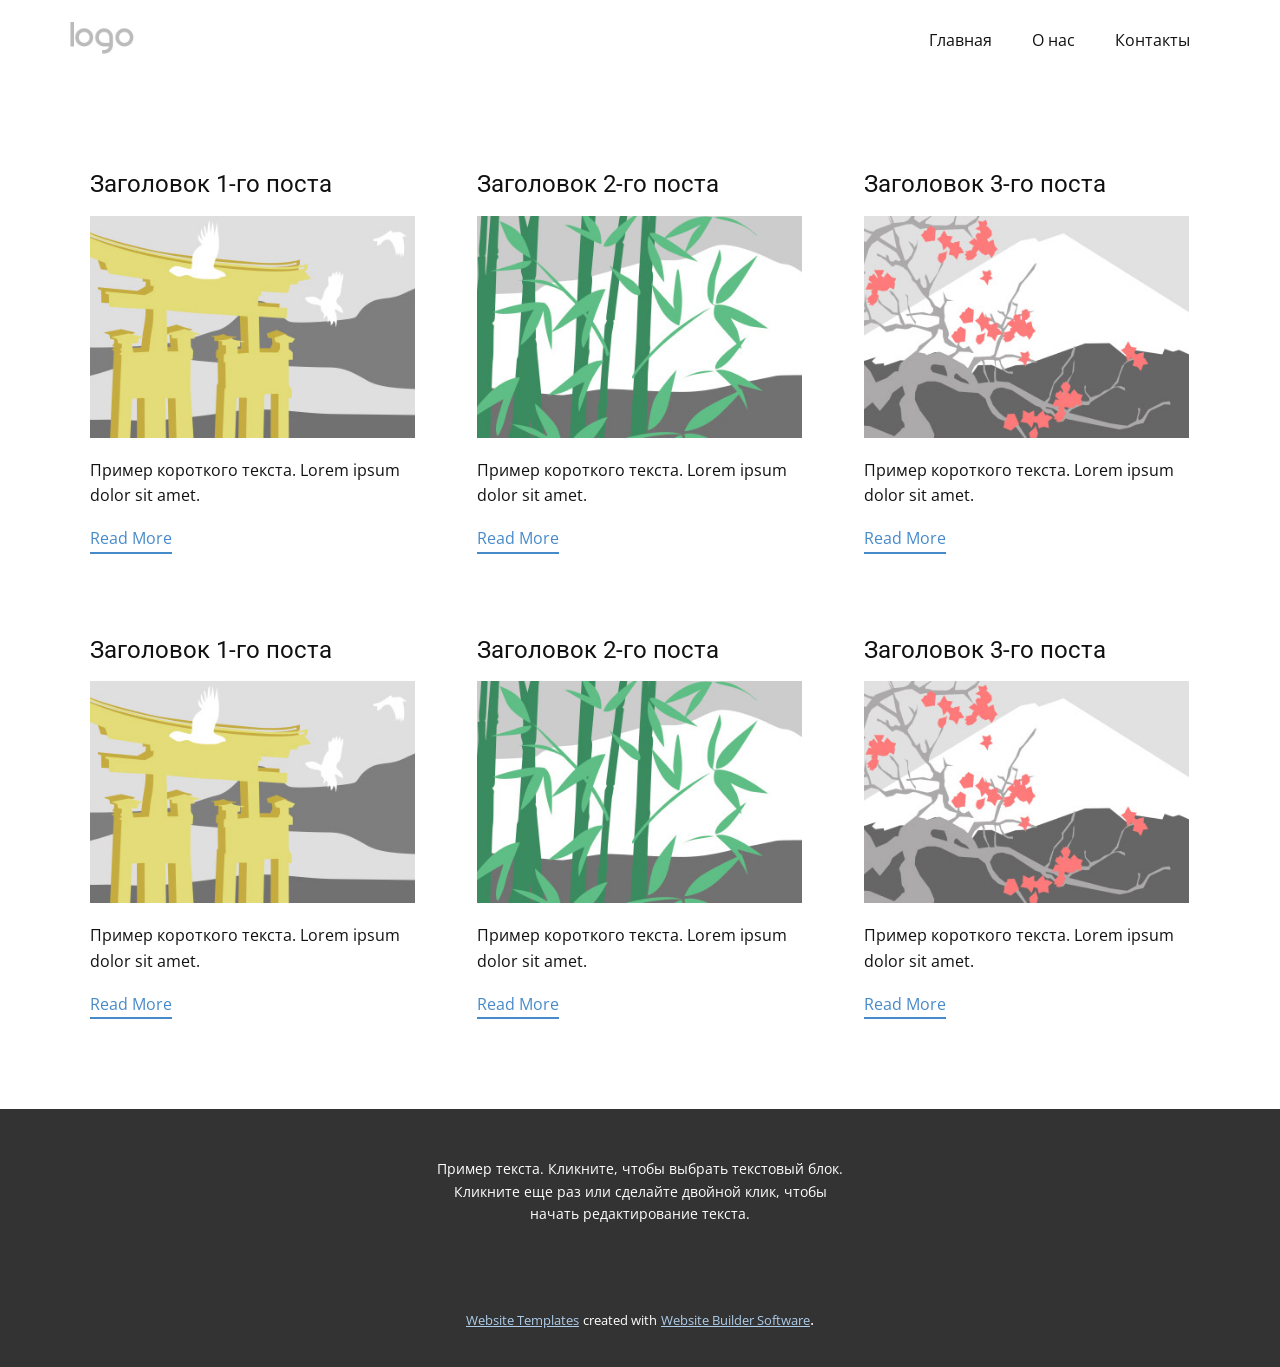
<file: blog/blog.html>
<html style="font-size: 16px;"><head>
    <meta name="viewport" content="width=device-width, initial-scale=1.0">
    <meta charset="utf-8">
    <meta name="keywords" content="">
    <meta name="description" content="">
    <meta name="page_type" content="np-template-header-footer-from-plugin">
    <title>Blog Template</title>
    <link rel="stylesheet" href="../nicepage.css" media="screen">
<link rel="stylesheet" href="../Blog-Template.css" media="screen">
    <script class="u-script" type="text/javascript" src="../jquery.js" defer=""></script>
    <script class="u-script" type="text/javascript" src="../nicepage.js" defer=""></script>
    <meta name="generator" content="Nicepage 4.5.4, nicepage.com">
    <link id="u-theme-google-font" rel="stylesheet" href="https://fonts.googleapis.com/css?family=Roboto:100,100i,300,300i,400,400i,500,500i,700,700i,900,900i|Open+Sans:300,300i,400,400i,500,500i,600,600i,700,700i,800,800i">
    
    
    <script type="application/ld+json">{
		"@context": "http://schema.org",
		"@type": "Organization",
		"name": "",
		"logo": "images/default-logo.png"
}</script>
    <meta name="theme-color" content="#478ac9">
  </head>
  <body class="u-body u-xl-mode"><header class="u-clearfix u-header u-header" id="sec-94ea"><div class="u-clearfix u-sheet u-valign-middle u-sheet-1">
        <a href="https://nicepage.com" class="u-image u-logo u-image-1">
          <img src="../images/default-logo.png" class="u-logo-image u-logo-image-1">
        </a>
        <nav class="u-menu u-menu-dropdown u-offcanvas u-menu-1">
          <div class="menu-collapse" style="font-size: 1rem; letter-spacing: 0px;">
            <a class="u-button-style u-custom-left-right-menu-spacing u-custom-padding-bottom u-custom-top-bottom-menu-spacing u-nav-link u-text-active-palette-1-base u-text-hover-palette-2-base" href="#">
              <svg class="u-svg-link" viewBox="0 0 24 24"><use xmlns:xlink="http://www.w3.org/1999/xlink" xlink:href="#menu-hamburger"></use></svg>
              <svg class="u-svg-content" version="1.1" id="menu-hamburger" viewBox="0 0 16 16" x="0px" y="0px" xmlns:xlink="http://www.w3.org/1999/xlink" xmlns="http://www.w3.org/2000/svg"><g><rect y="1" width="16" height="2"></rect><rect y="7" width="16" height="2"></rect><rect y="13" width="16" height="2"></rect>
</g></svg>
            </a>
          </div>
          <div class="u-custom-menu u-nav-container">
            <ul class="u-nav u-unstyled u-nav-1"><li class="u-nav-item"><a class="u-button-style u-nav-link u-text-active-palette-1-base u-text-hover-palette-2-base" href="../Главная.html" style="padding: 10px 20px;">Главная</a>
</li><li class="u-nav-item"><a class="u-button-style u-nav-link u-text-active-palette-1-base u-text-hover-palette-2-base" href="../О-нас.html" style="padding: 10px 20px;">О нас</a>
</li><li class="u-nav-item"><a class="u-button-style u-nav-link u-text-active-palette-1-base u-text-hover-palette-2-base" href="../Контакты.html" style="padding: 10px 20px;">Контакты</a>
</li></ul>
          </div>
          <div class="u-custom-menu u-nav-container-collapse">
            <div class="u-black u-container-style u-inner-container-layout u-opacity u-opacity-95 u-sidenav">
              <div class="u-inner-container-layout u-sidenav-overflow">
                <div class="u-menu-close"></div>
                <ul class="u-align-center u-nav u-popupmenu-items u-unstyled u-nav-2"><li class="u-nav-item"><a class="u-button-style u-nav-link" href="../Главная.html" style="padding: 10px 20px;">Главная</a>
</li><li class="u-nav-item"><a class="u-button-style u-nav-link" href="../О-нас.html" style="padding: 10px 20px;">О нас</a>
</li><li class="u-nav-item"><a class="u-button-style u-nav-link" href="../Контакты.html" style="padding: 10px 20px;">Контакты</a>
</li></ul>
              </div>
            </div>
            <div class="u-black u-menu-overlay u-opacity u-opacity-70"></div>
          </div>
        </nav>
      </div></header>
    <section class="u-clearfix u-section-1" id="sec-3321">
      <div class="u-clearfix u-sheet u-valign-middle u-sheet-1"><!--blog--><!--blog_options_json--><!--{"type":"Recent","source":"","tags":"","count":""}--><!--/blog_options_json-->
        <div class="u-blog u-expanded-width u-repeater u-repeater-1"><!--blog_post-->
          <div class="u-blog-post u-container-style u-repeater-item u-white u-repeater-item-1">
            <div class="u-container-layout u-similar-container u-valign-top u-container-layout-1"><!--blog_post_header-->
              <h4 class="u-blog-control u-text u-text-1">
                <a class="u-post-header-link" href="../blog/пост-5.html"><!--blog_post_header_content-->Заголовок 1-го поста<!--/blog_post_header_content--></a>
              </h4><!--/blog_post_header--><!--blog_post_image-->
              <a class="u-post-header-link" href="../blog/пост-5.html"><img alt="" class="u-blog-control u-expanded-width u-image u-image-default u-image-1" src="[data-uri]"></a><!--/blog_post_image--><!--blog_post_content-->
              <div class="u-blog-control u-post-content u-text u-text-2 fr-view">Пример короткого текста. Lorem ipsum dolor sit amet.</div><!--/blog_post_content--><!--blog_post_readmore-->
              <a href="../blog/пост-5.html" class="u-blog-control u-border-2 u-border-palette-1-base u-btn u-btn-rectangle u-button-style u-none u-btn-1"><!--blog_post_readmore_content--><!--options_json--><!--{"content":"Read More","defaultValue":"Читать дальше"}--><!--/options_json-->Read More<!--/blog_post_readmore_content--></a><!--/blog_post_readmore-->
            </div>
          </div><div class="u-blog-post u-container-style u-repeater-item u-video-cover u-white">
            <div class="u-container-layout u-similar-container u-valign-top u-container-layout-2"><!--blog_post_header-->
              <h4 class="u-blog-control u-text u-text-3">
                <a class="u-post-header-link" href="../blog/пост-4.html"><!--blog_post_header_content-->Заголовок 2-го поста<!--/blog_post_header_content--></a>
              </h4><!--/blog_post_header--><!--blog_post_image-->
              <a class="u-post-header-link" href="../blog/пост-4.html"><img alt="" class="u-blog-control u-expanded-width u-image u-image-default u-image-2" src="[data-uri]"></a><!--/blog_post_image--><!--blog_post_content-->
              <div class="u-blog-control u-post-content u-text u-text-4 fr-view">Пример короткого текста. Lorem ipsum dolor sit amet.</div><!--/blog_post_content--><!--blog_post_readmore-->
              <a href="../blog/пост-4.html" class="u-blog-control u-border-2 u-border-palette-1-base u-btn u-btn-rectangle u-button-style u-none u-btn-2"><!--blog_post_readmore_content--><!--options_json--><!--{"content":"Read More","defaultValue":"Читать дальше"}--><!--/options_json-->Read More<!--/blog_post_readmore_content--></a><!--/blog_post_readmore-->
            </div>
          </div><div class="u-blog-post u-container-style u-repeater-item u-video-cover u-white">
            <div class="u-container-layout u-similar-container u-valign-top u-container-layout-3"><!--blog_post_header-->
              <h4 class="u-blog-control u-text u-text-5">
                <a class="u-post-header-link" href="../blog/пост-3.html"><!--blog_post_header_content-->Заголовок 3-го поста<!--/blog_post_header_content--></a>
              </h4><!--/blog_post_header--><!--blog_post_image-->
              <a class="u-post-header-link" href="../blog/пост-3.html"><img alt="" class="u-blog-control u-expanded-width u-image u-image-default u-image-3" src="[data-uri]"></a><!--/blog_post_image--><!--blog_post_content-->
              <div class="u-blog-control u-post-content u-text u-text-6 fr-view">Пример короткого текста. Lorem ipsum dolor sit amet.</div><!--/blog_post_content--><!--blog_post_readmore-->
              <a href="../blog/пост-3.html" class="u-blog-control u-border-2 u-border-palette-1-base u-btn u-btn-rectangle u-button-style u-none u-btn-3"><!--blog_post_readmore_content--><!--options_json--><!--{"content":"Read More","defaultValue":"Читать дальше"}--><!--/options_json-->Read More<!--/blog_post_readmore_content--></a><!--/blog_post_readmore-->
            </div>
          </div><div class="u-blog-post u-container-style u-repeater-item u-white u-repeater-item-1">
            <div class="u-container-layout u-similar-container u-valign-top u-container-layout-1"><!--blog_post_header-->
              <h4 class="u-blog-control u-text u-text-1">
                <a class="u-post-header-link" href="../blog/пост-2.html"><!--blog_post_header_content-->Заголовок 1-го поста<!--/blog_post_header_content--></a>
              </h4><!--/blog_post_header--><!--blog_post_image-->
              <a class="u-post-header-link" href="../blog/пост-2.html"><img alt="" class="u-blog-control u-expanded-width u-image u-image-default u-image-1" src="[data-uri]"></a><!--/blog_post_image--><!--blog_post_content-->
              <div class="u-blog-control u-post-content u-text u-text-2 fr-view">Пример короткого текста. Lorem ipsum dolor sit amet.</div><!--/blog_post_content--><!--blog_post_readmore-->
              <a href="../blog/пост-2.html" class="u-blog-control u-border-2 u-border-palette-1-base u-btn u-btn-rectangle u-button-style u-none u-btn-1"><!--blog_post_readmore_content--><!--options_json--><!--{"content":"Read More","defaultValue":"Читать дальше"}--><!--/options_json-->Read More<!--/blog_post_readmore_content--></a><!--/blog_post_readmore-->
            </div>
          </div><div class="u-blog-post u-container-style u-repeater-item u-video-cover u-white">
            <div class="u-container-layout u-similar-container u-valign-top u-container-layout-2"><!--blog_post_header-->
              <h4 class="u-blog-control u-text u-text-3">
                <a class="u-post-header-link" href="../blog/пост-1.html"><!--blog_post_header_content-->Заголовок 2-го поста<!--/blog_post_header_content--></a>
              </h4><!--/blog_post_header--><!--blog_post_image-->
              <a class="u-post-header-link" href="../blog/пост-1.html"><img alt="" class="u-blog-control u-expanded-width u-image u-image-default u-image-2" src="[data-uri]"></a><!--/blog_post_image--><!--blog_post_content-->
              <div class="u-blog-control u-post-content u-text u-text-4 fr-view">Пример короткого текста. Lorem ipsum dolor sit amet.</div><!--/blog_post_content--><!--blog_post_readmore-->
              <a href="../blog/пост-1.html" class="u-blog-control u-border-2 u-border-palette-1-base u-btn u-btn-rectangle u-button-style u-none u-btn-2"><!--blog_post_readmore_content--><!--options_json--><!--{"content":"Read More","defaultValue":"Читать дальше"}--><!--/options_json-->Read More<!--/blog_post_readmore_content--></a><!--/blog_post_readmore-->
            </div>
          </div><div class="u-blog-post u-container-style u-repeater-item u-video-cover u-white">
            <div class="u-container-layout u-similar-container u-valign-top u-container-layout-3"><!--blog_post_header-->
              <h4 class="u-blog-control u-text u-text-5">
                <a class="u-post-header-link" href="../blog/пост.html"><!--blog_post_header_content-->Заголовок 3-го поста<!--/blog_post_header_content--></a>
              </h4><!--/blog_post_header--><!--blog_post_image-->
              <a class="u-post-header-link" href="../blog/пост.html"><img alt="" class="u-blog-control u-expanded-width u-image u-image-default u-image-3" src="[data-uri]"></a><!--/blog_post_image--><!--blog_post_content-->
              <div class="u-blog-control u-post-content u-text u-text-6 fr-view">Пример короткого текста. Lorem ipsum dolor sit amet.</div><!--/blog_post_content--><!--blog_post_readmore-->
              <a href="../blog/пост.html" class="u-blog-control u-border-2 u-border-palette-1-base u-btn u-btn-rectangle u-button-style u-none u-btn-3"><!--blog_post_readmore_content--><!--options_json--><!--{"content":"Read More","defaultValue":"Читать дальше"}--><!--/options_json-->Read More<!--/blog_post_readmore_content--></a><!--/blog_post_readmore-->
            </div>
          </div><!--/blog_post--><!--blog_post-->
          <!--/blog_post--><!--blog_post-->
          <!--/blog_post-->
        </div><!--/blog-->
      </div>
    </section>
    
    
    <footer class="u-align-center u-clearfix u-footer u-grey-80 u-footer" id="sec-2bea"><div class="u-clearfix u-sheet u-sheet-1">
        <p class="u-small-text u-text u-text-variant u-text-1">Пример текста. Кликните, чтобы выбрать текстовый блок. Кликните еще раз или сделайте двойной клик, чтобы начать редактирование текста.</p>
      </div></footer>
    <section class="u-backlink u-clearfix u-grey-80">
      <a class="u-link" href="https://nicepage.com/website-templates" target="_blank">
        <span>Website Templates</span>
      </a>
      <p class="u-text">
        <span>created with</span>
      </p>
      <a class="u-link" href="" target="_blank">
        <span>Website Builder Software</span>
      </a>. 
    </section>
  
</body></html>
</file>
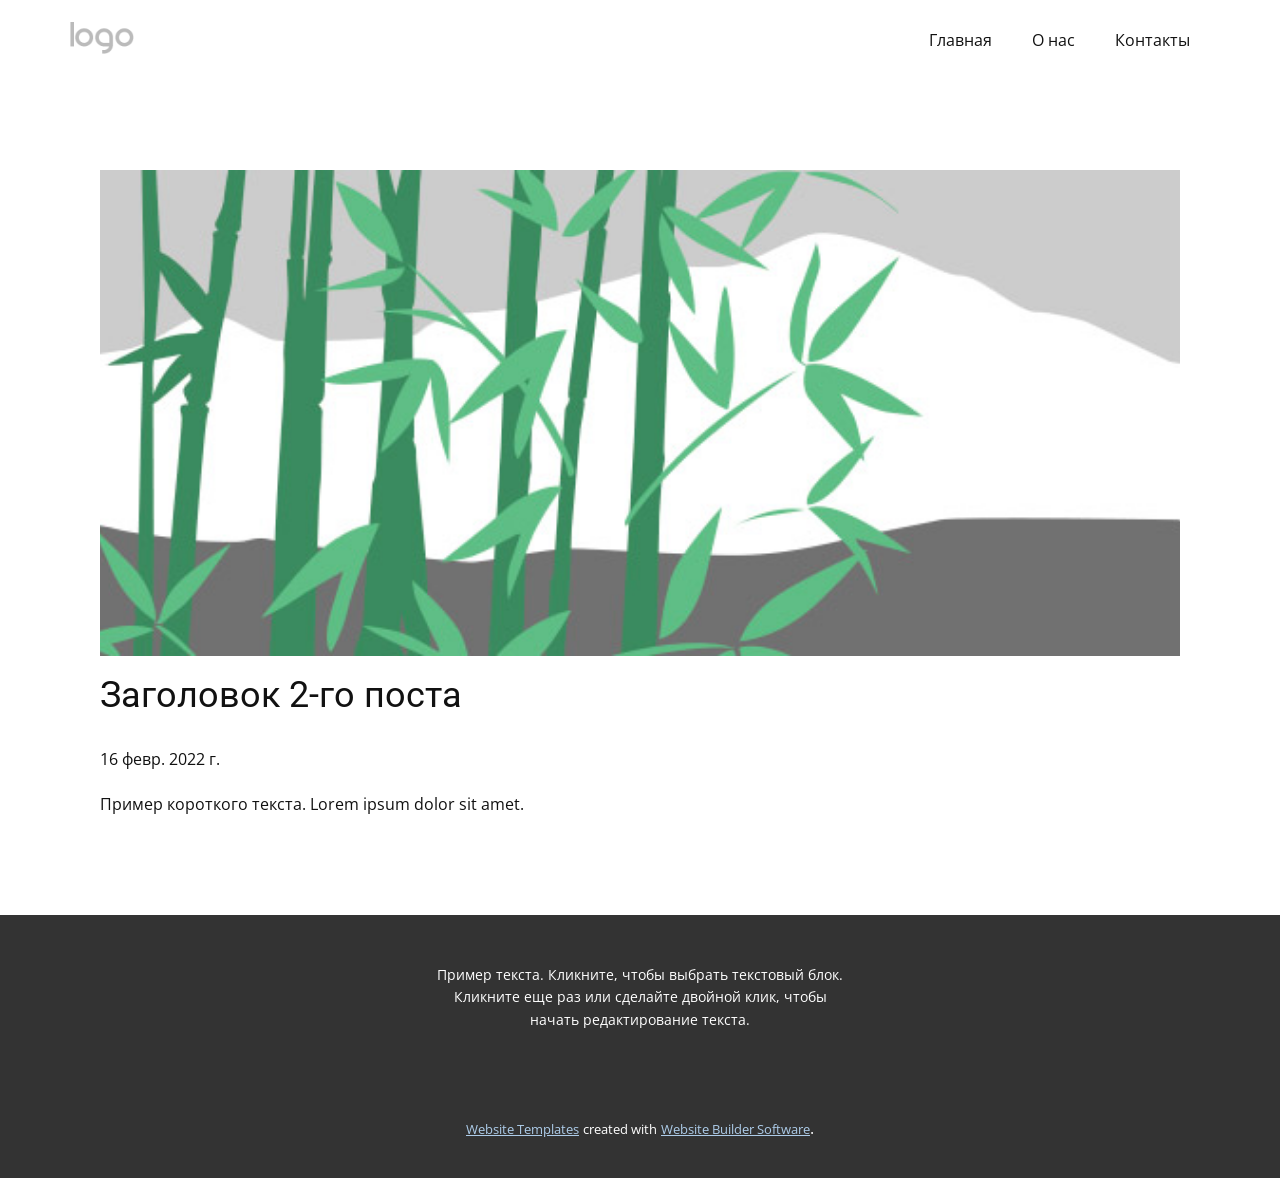
<file: blog/пост-1.html>
<!doctype html>
<html style="font-size: 16px;"><head>
    <meta name="viewport" content="width=device-width, initial-scale=1.0">
    <meta charset="utf-8">
    <meta name="keywords" content="Заголовок 1-го поста">
    <meta name="description" content="">
    <meta name="page_type" content="np-template-header-footer-from-plugin">
    <title>Заголовок 2-го поста</title>
    <link rel="stylesheet" href="../nicepage.css" media="screen">
<link rel="stylesheet" href="../Post-Template.css" media="screen">
    <script class="u-script" type="text/javascript" src="../jquery.js" defer=""></script>
    <script class="u-script" type="text/javascript" src="../nicepage.js" defer=""></script>
    <meta name="generator" content="Nicepage 4.5.4, nicepage.com">
    <link id="u-theme-google-font" rel="stylesheet" href="https://fonts.googleapis.com/css?family=Roboto:100,100i,300,300i,400,400i,500,500i,700,700i,900,900i|Open+Sans:300,300i,400,400i,500,500i,600,600i,700,700i,800,800i">
    
    
    <script type="application/ld+json">{
		"@context": "http://schema.org",
		"@type": "Organization",
		"name": "",
		"logo": "images/default-logo.png"
}</script>
    <meta name="theme-color" content="#478ac9">
  </head>
  <body class="u-body u-xl-mode"><header class="u-clearfix u-header u-header" id="sec-94ea"><div class="u-clearfix u-sheet u-valign-middle u-sheet-1">
        <a href="https://nicepage.com" class="u-image u-logo u-image-1">
          <img src="../images/default-logo.png" class="u-logo-image u-logo-image-1">
        </a>
        <nav class="u-menu u-menu-dropdown u-offcanvas u-menu-1">
          <div class="menu-collapse" style="font-size: 1rem; letter-spacing: 0px;">
            <a class="u-button-style u-custom-left-right-menu-spacing u-custom-padding-bottom u-custom-top-bottom-menu-spacing u-nav-link u-text-active-palette-1-base u-text-hover-palette-2-base" href="#">
              <svg class="u-svg-link" viewBox="0 0 24 24"><use xmlns:xlink="http://www.w3.org/1999/xlink" xlink:href="#menu-hamburger"></use></svg>
              <svg class="u-svg-content" version="1.1" id="menu-hamburger" viewBox="0 0 16 16" x="0px" y="0px" xmlns:xlink="http://www.w3.org/1999/xlink" xmlns="http://www.w3.org/2000/svg"><g><rect y="1" width="16" height="2"></rect><rect y="7" width="16" height="2"></rect><rect y="13" width="16" height="2"></rect>
</g></svg>
            </a>
          </div>
          <div class="u-custom-menu u-nav-container">
            <ul class="u-nav u-unstyled u-nav-1"><li class="u-nav-item"><a class="u-button-style u-nav-link u-text-active-palette-1-base u-text-hover-palette-2-base" href="../Главная.html" style="padding: 10px 20px;">Главная</a>
</li><li class="u-nav-item"><a class="u-button-style u-nav-link u-text-active-palette-1-base u-text-hover-palette-2-base" href="../О-нас.html" style="padding: 10px 20px;">О нас</a>
</li><li class="u-nav-item"><a class="u-button-style u-nav-link u-text-active-palette-1-base u-text-hover-palette-2-base" href="../Контакты.html" style="padding: 10px 20px;">Контакты</a>
</li></ul>
          </div>
          <div class="u-custom-menu u-nav-container-collapse">
            <div class="u-black u-container-style u-inner-container-layout u-opacity u-opacity-95 u-sidenav">
              <div class="u-inner-container-layout u-sidenav-overflow">
                <div class="u-menu-close"></div>
                <ul class="u-align-center u-nav u-popupmenu-items u-unstyled u-nav-2"><li class="u-nav-item"><a class="u-button-style u-nav-link" href="../Главная.html" style="padding: 10px 20px;">Главная</a>
</li><li class="u-nav-item"><a class="u-button-style u-nav-link" href="../О-нас.html" style="padding: 10px 20px;">О нас</a>
</li><li class="u-nav-item"><a class="u-button-style u-nav-link" href="../Контакты.html" style="padding: 10px 20px;">Контакты</a>
</li></ul>
              </div>
            </div>
            <div class="u-black u-menu-overlay u-opacity u-opacity-70"></div>
          </div>
        </nav>
      </div></header>
    <section class="u-align-center u-clearfix u-section-1" id="sec-cd81">
      <div class="u-clearfix u-sheet u-valign-middle-md u-valign-middle-sm u-valign-middle-xs u-sheet-1"><!--post_details--><!--post_details_options_json--><!--{"source":""}--><!--/post_details_options_json--><!--blog_post-->
        <div class="u-container-style u-expanded-width u-post-details u-post-details-1">
          <div class="u-container-layout u-valign-middle u-container-layout-1"><!--blog_post_image-->
            <img alt="" class="u-blog-control u-expanded-width u-image u-image-default u-image-1" src="[data-uri]"><!--/blog_post_image--><!--blog_post_header-->
            <h2 class="u-blog-control u-text u-text-1">Заголовок 2-го поста</h2><!--/blog_post_header--><!--blog_post_metadata-->
            <div class="u-blog-control u-metadata u-metadata-1"><!--blog_post_metadata_date-->
              <span class="u-meta-date u-meta-icon">16 февр. 2022 г.</span><!--/blog_post_metadata_date--><!--blog_post_metadata_category-->
              <!--/blog_post_metadata_category--><!--blog_post_metadata_comments-->
              <!--/blog_post_metadata_comments-->
            </div><!--/blog_post_metadata--><!--blog_post_content-->
            <div class="u-align-justify u-blog-control u-post-content u-text u-text-2 fr-view">
  Пример короткого текста. Lorem ipsum dolor sit amet.
  </div><!--/blog_post_content-->
          </div>
        </div><!--/blog_post--><!--/post_details-->
      </div>
    </section>
    
    
    <footer class="u-align-center u-clearfix u-footer u-grey-80 u-footer" id="sec-2bea"><div class="u-clearfix u-sheet u-sheet-1">
        <p class="u-small-text u-text u-text-variant u-text-1">Пример текста. Кликните, чтобы выбрать текстовый блок. Кликните еще раз или сделайте двойной клик, чтобы начать редактирование текста.</p>
      </div></footer>
    <section class="u-backlink u-clearfix u-grey-80">
      <a class="u-link" href="https://nicepage.com/website-templates" target="_blank">
        <span>Website Templates</span>
      </a>
      <p class="u-text">
        <span>created with</span>
      </p>
      <a class="u-link" href="" target="_blank">
        <span>Website Builder Software</span>
      </a>. 
    </section>
  
</body></html>
</file>
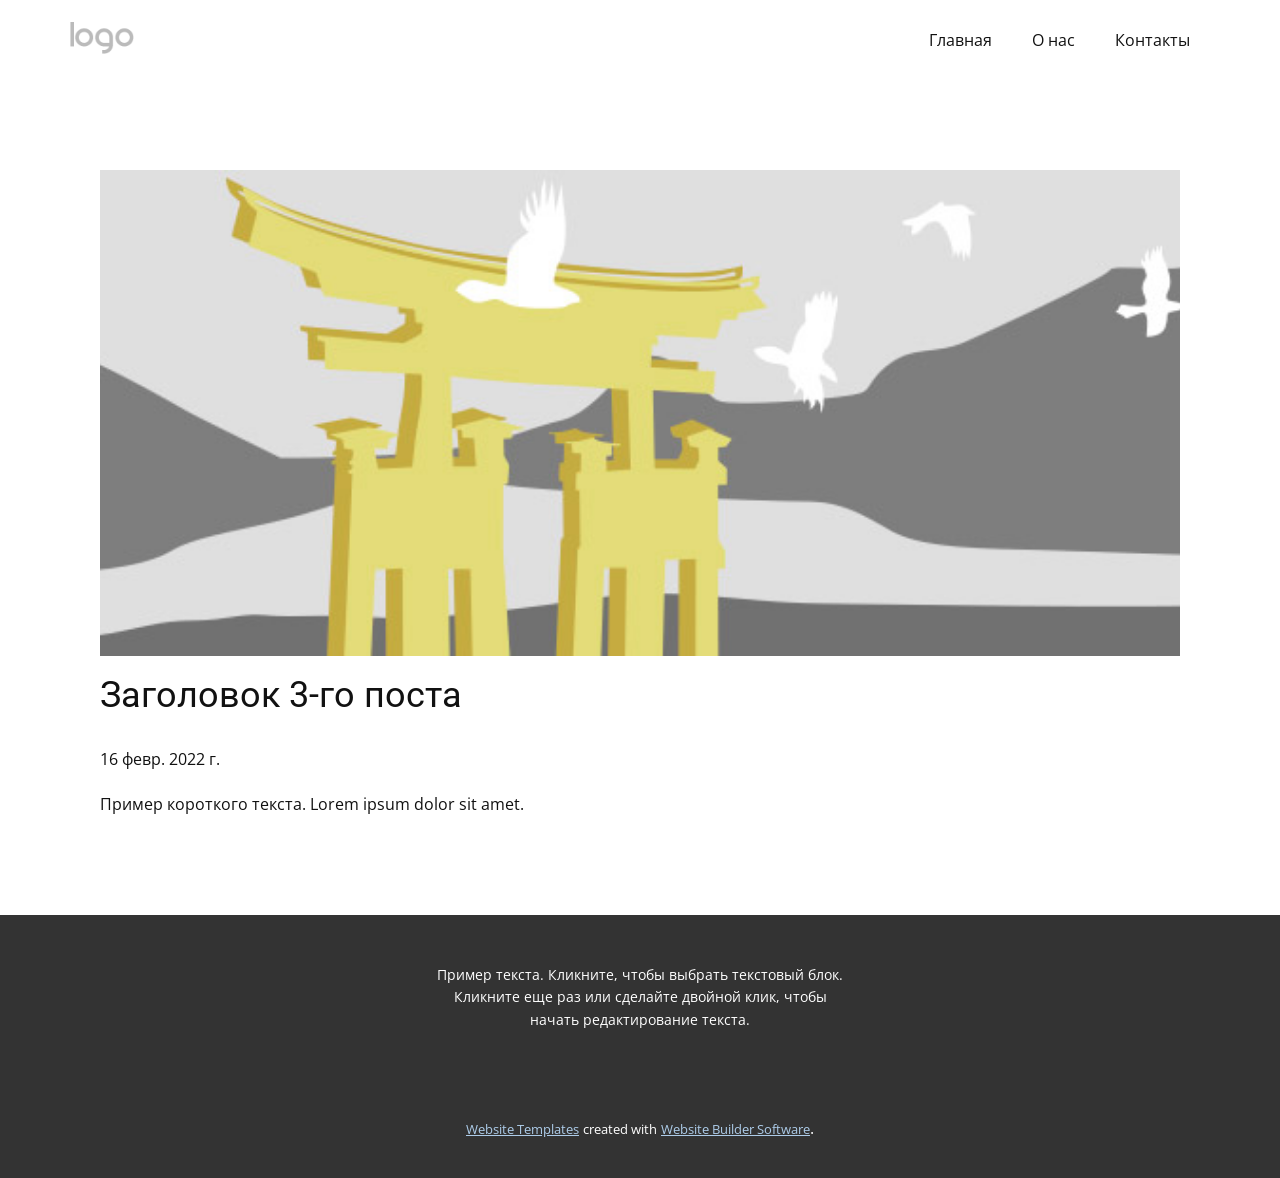
<file: blog/пост-2.html>
<!doctype html>
<html style="font-size: 16px;"><head>
    <meta name="viewport" content="width=device-width, initial-scale=1.0">
    <meta charset="utf-8">
    <meta name="keywords" content="Заголовок 1-го поста">
    <meta name="description" content="">
    <meta name="page_type" content="np-template-header-footer-from-plugin">
    <title>Заголовок 3-го поста</title>
    <link rel="stylesheet" href="../nicepage.css" media="screen">
<link rel="stylesheet" href="../Post-Template.css" media="screen">
    <script class="u-script" type="text/javascript" src="../jquery.js" defer=""></script>
    <script class="u-script" type="text/javascript" src="../nicepage.js" defer=""></script>
    <meta name="generator" content="Nicepage 4.5.4, nicepage.com">
    <link id="u-theme-google-font" rel="stylesheet" href="https://fonts.googleapis.com/css?family=Roboto:100,100i,300,300i,400,400i,500,500i,700,700i,900,900i|Open+Sans:300,300i,400,400i,500,500i,600,600i,700,700i,800,800i">
    
    
    <script type="application/ld+json">{
		"@context": "http://schema.org",
		"@type": "Organization",
		"name": "",
		"logo": "images/default-logo.png"
}</script>
    <meta name="theme-color" content="#478ac9">
  </head>
  <body class="u-body u-xl-mode"><header class="u-clearfix u-header u-header" id="sec-94ea"><div class="u-clearfix u-sheet u-valign-middle u-sheet-1">
        <a href="https://nicepage.com" class="u-image u-logo u-image-1">
          <img src="../images/default-logo.png" class="u-logo-image u-logo-image-1">
        </a>
        <nav class="u-menu u-menu-dropdown u-offcanvas u-menu-1">
          <div class="menu-collapse" style="font-size: 1rem; letter-spacing: 0px;">
            <a class="u-button-style u-custom-left-right-menu-spacing u-custom-padding-bottom u-custom-top-bottom-menu-spacing u-nav-link u-text-active-palette-1-base u-text-hover-palette-2-base" href="#">
              <svg class="u-svg-link" viewBox="0 0 24 24"><use xmlns:xlink="http://www.w3.org/1999/xlink" xlink:href="#menu-hamburger"></use></svg>
              <svg class="u-svg-content" version="1.1" id="menu-hamburger" viewBox="0 0 16 16" x="0px" y="0px" xmlns:xlink="http://www.w3.org/1999/xlink" xmlns="http://www.w3.org/2000/svg"><g><rect y="1" width="16" height="2"></rect><rect y="7" width="16" height="2"></rect><rect y="13" width="16" height="2"></rect>
</g></svg>
            </a>
          </div>
          <div class="u-custom-menu u-nav-container">
            <ul class="u-nav u-unstyled u-nav-1"><li class="u-nav-item"><a class="u-button-style u-nav-link u-text-active-palette-1-base u-text-hover-palette-2-base" href="../Главная.html" style="padding: 10px 20px;">Главная</a>
</li><li class="u-nav-item"><a class="u-button-style u-nav-link u-text-active-palette-1-base u-text-hover-palette-2-base" href="../О-нас.html" style="padding: 10px 20px;">О нас</a>
</li><li class="u-nav-item"><a class="u-button-style u-nav-link u-text-active-palette-1-base u-text-hover-palette-2-base" href="../Контакты.html" style="padding: 10px 20px;">Контакты</a>
</li></ul>
          </div>
          <div class="u-custom-menu u-nav-container-collapse">
            <div class="u-black u-container-style u-inner-container-layout u-opacity u-opacity-95 u-sidenav">
              <div class="u-inner-container-layout u-sidenav-overflow">
                <div class="u-menu-close"></div>
                <ul class="u-align-center u-nav u-popupmenu-items u-unstyled u-nav-2"><li class="u-nav-item"><a class="u-button-style u-nav-link" href="../Главная.html" style="padding: 10px 20px;">Главная</a>
</li><li class="u-nav-item"><a class="u-button-style u-nav-link" href="../О-нас.html" style="padding: 10px 20px;">О нас</a>
</li><li class="u-nav-item"><a class="u-button-style u-nav-link" href="../Контакты.html" style="padding: 10px 20px;">Контакты</a>
</li></ul>
              </div>
            </div>
            <div class="u-black u-menu-overlay u-opacity u-opacity-70"></div>
          </div>
        </nav>
      </div></header>
    <section class="u-align-center u-clearfix u-section-1" id="sec-cd81">
      <div class="u-clearfix u-sheet u-valign-middle-md u-valign-middle-sm u-valign-middle-xs u-sheet-1"><!--post_details--><!--post_details_options_json--><!--{"source":""}--><!--/post_details_options_json--><!--blog_post-->
        <div class="u-container-style u-expanded-width u-post-details u-post-details-1">
          <div class="u-container-layout u-valign-middle u-container-layout-1"><!--blog_post_image-->
            <img alt="" class="u-blog-control u-expanded-width u-image u-image-default u-image-1" src="[data-uri]"><!--/blog_post_image--><!--blog_post_header-->
            <h2 class="u-blog-control u-text u-text-1">Заголовок 3-го поста</h2><!--/blog_post_header--><!--blog_post_metadata-->
            <div class="u-blog-control u-metadata u-metadata-1"><!--blog_post_metadata_date-->
              <span class="u-meta-date u-meta-icon">16 февр. 2022 г.</span><!--/blog_post_metadata_date--><!--blog_post_metadata_category-->
              <!--/blog_post_metadata_category--><!--blog_post_metadata_comments-->
              <!--/blog_post_metadata_comments-->
            </div><!--/blog_post_metadata--><!--blog_post_content-->
            <div class="u-align-justify u-blog-control u-post-content u-text u-text-2 fr-view">
  Пример короткого текста. Lorem ipsum dolor sit amet.
  </div><!--/blog_post_content-->
          </div>
        </div><!--/blog_post--><!--/post_details-->
      </div>
    </section>
    
    
    <footer class="u-align-center u-clearfix u-footer u-grey-80 u-footer" id="sec-2bea"><div class="u-clearfix u-sheet u-sheet-1">
        <p class="u-small-text u-text u-text-variant u-text-1">Пример текста. Кликните, чтобы выбрать текстовый блок. Кликните еще раз или сделайте двойной клик, чтобы начать редактирование текста.</p>
      </div></footer>
    <section class="u-backlink u-clearfix u-grey-80">
      <a class="u-link" href="https://nicepage.com/website-templates" target="_blank">
        <span>Website Templates</span>
      </a>
      <p class="u-text">
        <span>created with</span>
      </p>
      <a class="u-link" href="" target="_blank">
        <span>Website Builder Software</span>
      </a>. 
    </section>
  
</body></html>
</file>
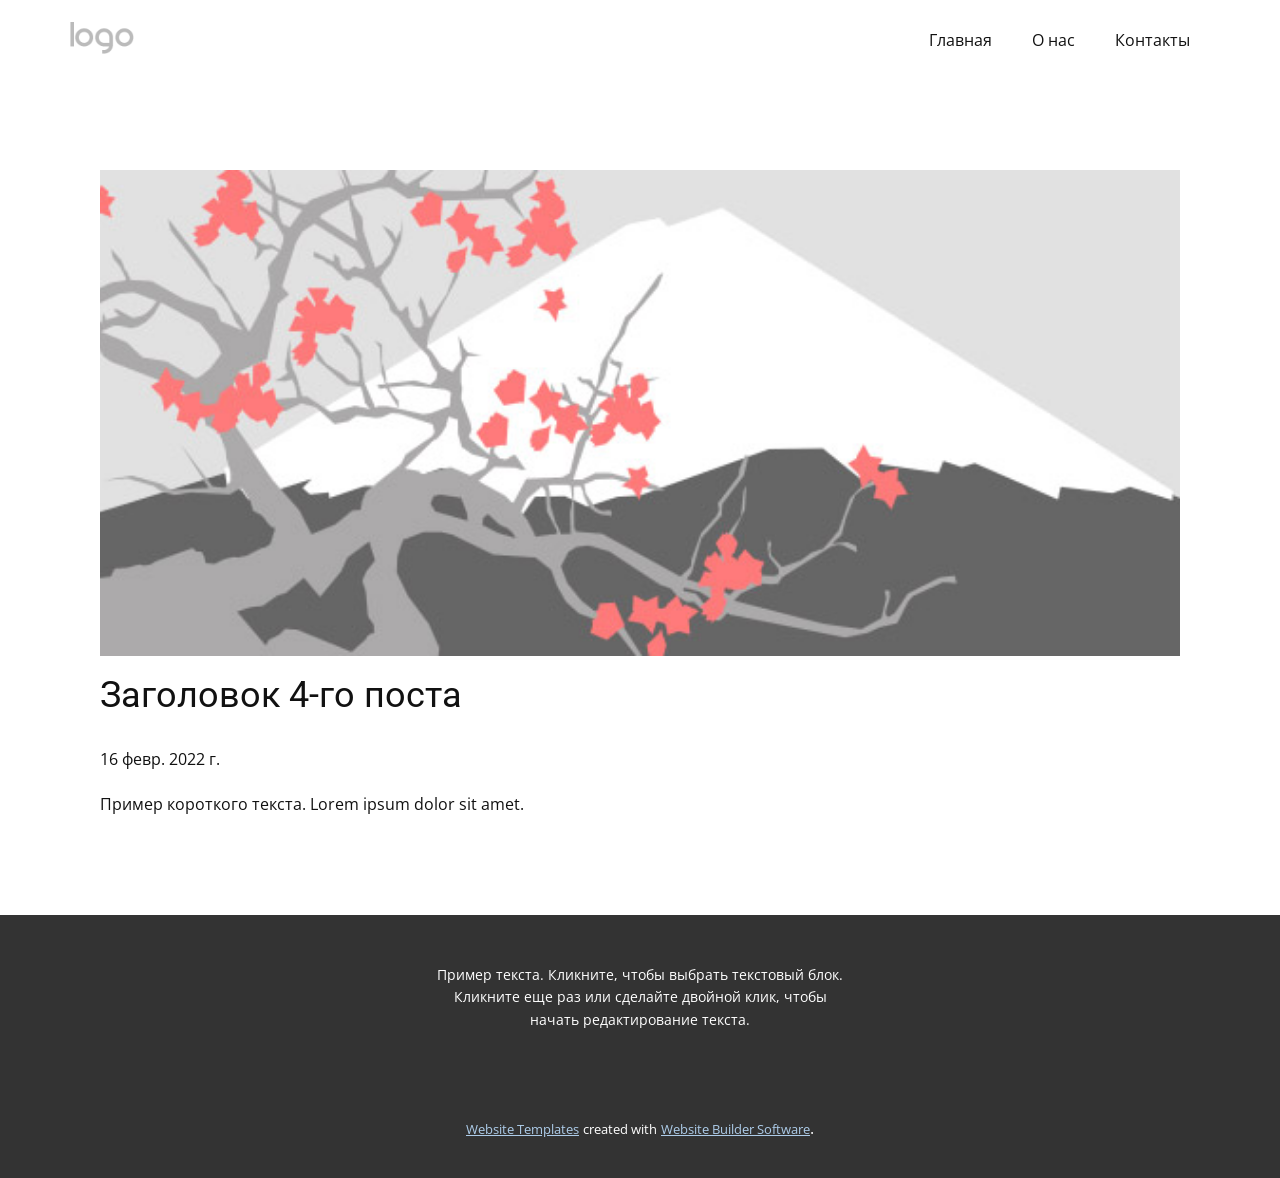
<file: blog/пост-3.html>
<!doctype html>
<html style="font-size: 16px;"><head>
    <meta name="viewport" content="width=device-width, initial-scale=1.0">
    <meta charset="utf-8">
    <meta name="keywords" content="Заголовок 1-го поста">
    <meta name="description" content="">
    <meta name="page_type" content="np-template-header-footer-from-plugin">
    <title>Заголовок 4-го поста</title>
    <link rel="stylesheet" href="../nicepage.css" media="screen">
<link rel="stylesheet" href="../Post-Template.css" media="screen">
    <script class="u-script" type="text/javascript" src="../jquery.js" defer=""></script>
    <script class="u-script" type="text/javascript" src="../nicepage.js" defer=""></script>
    <meta name="generator" content="Nicepage 4.5.4, nicepage.com">
    <link id="u-theme-google-font" rel="stylesheet" href="https://fonts.googleapis.com/css?family=Roboto:100,100i,300,300i,400,400i,500,500i,700,700i,900,900i|Open+Sans:300,300i,400,400i,500,500i,600,600i,700,700i,800,800i">
    
    
    <script type="application/ld+json">{
		"@context": "http://schema.org",
		"@type": "Organization",
		"name": "",
		"logo": "images/default-logo.png"
}</script>
    <meta name="theme-color" content="#478ac9">
  </head>
  <body class="u-body u-xl-mode"><header class="u-clearfix u-header u-header" id="sec-94ea"><div class="u-clearfix u-sheet u-valign-middle u-sheet-1">
        <a href="https://nicepage.com" class="u-image u-logo u-image-1">
          <img src="../images/default-logo.png" class="u-logo-image u-logo-image-1">
        </a>
        <nav class="u-menu u-menu-dropdown u-offcanvas u-menu-1">
          <div class="menu-collapse" style="font-size: 1rem; letter-spacing: 0px;">
            <a class="u-button-style u-custom-left-right-menu-spacing u-custom-padding-bottom u-custom-top-bottom-menu-spacing u-nav-link u-text-active-palette-1-base u-text-hover-palette-2-base" href="#">
              <svg class="u-svg-link" viewBox="0 0 24 24"><use xmlns:xlink="http://www.w3.org/1999/xlink" xlink:href="#menu-hamburger"></use></svg>
              <svg class="u-svg-content" version="1.1" id="menu-hamburger" viewBox="0 0 16 16" x="0px" y="0px" xmlns:xlink="http://www.w3.org/1999/xlink" xmlns="http://www.w3.org/2000/svg"><g><rect y="1" width="16" height="2"></rect><rect y="7" width="16" height="2"></rect><rect y="13" width="16" height="2"></rect>
</g></svg>
            </a>
          </div>
          <div class="u-custom-menu u-nav-container">
            <ul class="u-nav u-unstyled u-nav-1"><li class="u-nav-item"><a class="u-button-style u-nav-link u-text-active-palette-1-base u-text-hover-palette-2-base" href="../Главная.html" style="padding: 10px 20px;">Главная</a>
</li><li class="u-nav-item"><a class="u-button-style u-nav-link u-text-active-palette-1-base u-text-hover-palette-2-base" href="../О-нас.html" style="padding: 10px 20px;">О нас</a>
</li><li class="u-nav-item"><a class="u-button-style u-nav-link u-text-active-palette-1-base u-text-hover-palette-2-base" href="../Контакты.html" style="padding: 10px 20px;">Контакты</a>
</li></ul>
          </div>
          <div class="u-custom-menu u-nav-container-collapse">
            <div class="u-black u-container-style u-inner-container-layout u-opacity u-opacity-95 u-sidenav">
              <div class="u-inner-container-layout u-sidenav-overflow">
                <div class="u-menu-close"></div>
                <ul class="u-align-center u-nav u-popupmenu-items u-unstyled u-nav-2"><li class="u-nav-item"><a class="u-button-style u-nav-link" href="../Главная.html" style="padding: 10px 20px;">Главная</a>
</li><li class="u-nav-item"><a class="u-button-style u-nav-link" href="../О-нас.html" style="padding: 10px 20px;">О нас</a>
</li><li class="u-nav-item"><a class="u-button-style u-nav-link" href="../Контакты.html" style="padding: 10px 20px;">Контакты</a>
</li></ul>
              </div>
            </div>
            <div class="u-black u-menu-overlay u-opacity u-opacity-70"></div>
          </div>
        </nav>
      </div></header>
    <section class="u-align-center u-clearfix u-section-1" id="sec-cd81">
      <div class="u-clearfix u-sheet u-valign-middle-md u-valign-middle-sm u-valign-middle-xs u-sheet-1"><!--post_details--><!--post_details_options_json--><!--{"source":""}--><!--/post_details_options_json--><!--blog_post-->
        <div class="u-container-style u-expanded-width u-post-details u-post-details-1">
          <div class="u-container-layout u-valign-middle u-container-layout-1"><!--blog_post_image-->
            <img alt="" class="u-blog-control u-expanded-width u-image u-image-default u-image-1" src="[data-uri]"><!--/blog_post_image--><!--blog_post_header-->
            <h2 class="u-blog-control u-text u-text-1">Заголовок 4-го поста</h2><!--/blog_post_header--><!--blog_post_metadata-->
            <div class="u-blog-control u-metadata u-metadata-1"><!--blog_post_metadata_date-->
              <span class="u-meta-date u-meta-icon">16 февр. 2022 г.</span><!--/blog_post_metadata_date--><!--blog_post_metadata_category-->
              <!--/blog_post_metadata_category--><!--blog_post_metadata_comments-->
              <!--/blog_post_metadata_comments-->
            </div><!--/blog_post_metadata--><!--blog_post_content-->
            <div class="u-align-justify u-blog-control u-post-content u-text u-text-2 fr-view">
  Пример короткого текста. Lorem ipsum dolor sit amet.
  </div><!--/blog_post_content-->
          </div>
        </div><!--/blog_post--><!--/post_details-->
      </div>
    </section>
    
    
    <footer class="u-align-center u-clearfix u-footer u-grey-80 u-footer" id="sec-2bea"><div class="u-clearfix u-sheet u-sheet-1">
        <p class="u-small-text u-text u-text-variant u-text-1">Пример текста. Кликните, чтобы выбрать текстовый блок. Кликните еще раз или сделайте двойной клик, чтобы начать редактирование текста.</p>
      </div></footer>
    <section class="u-backlink u-clearfix u-grey-80">
      <a class="u-link" href="https://nicepage.com/website-templates" target="_blank">
        <span>Website Templates</span>
      </a>
      <p class="u-text">
        <span>created with</span>
      </p>
      <a class="u-link" href="" target="_blank">
        <span>Website Builder Software</span>
      </a>. 
    </section>
  
</body></html>
</file>
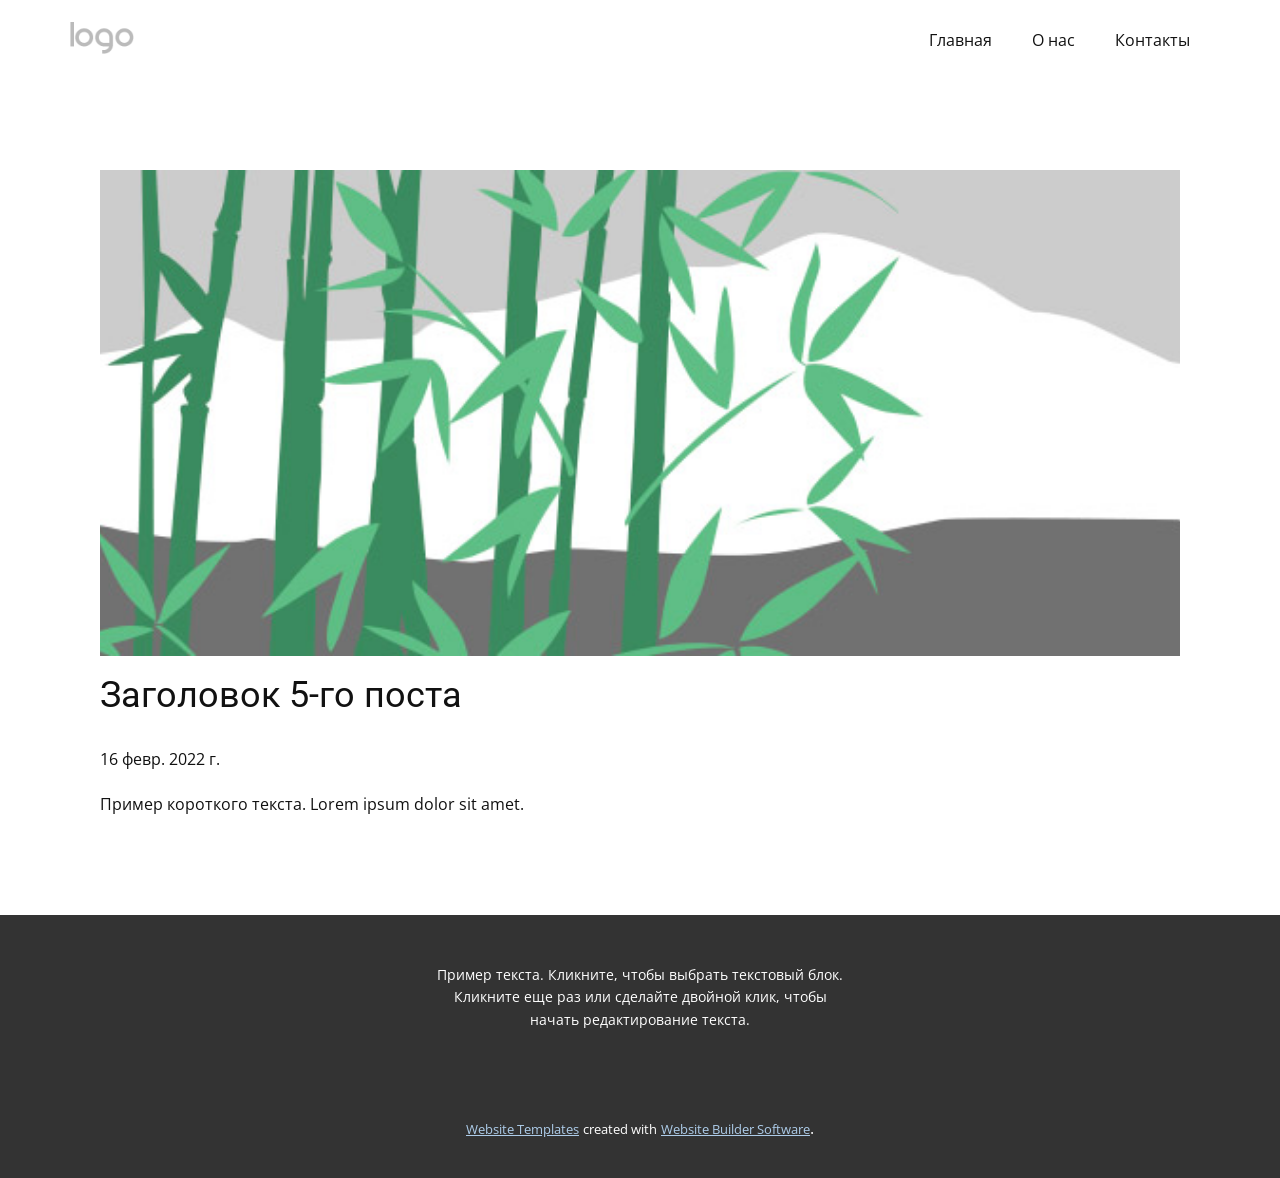
<file: blog/пост-4.html>
<!doctype html>
<html style="font-size: 16px;"><head>
    <meta name="viewport" content="width=device-width, initial-scale=1.0">
    <meta charset="utf-8">
    <meta name="keywords" content="Заголовок 1-го поста">
    <meta name="description" content="">
    <meta name="page_type" content="np-template-header-footer-from-plugin">
    <title>Заголовок 5-го поста</title>
    <link rel="stylesheet" href="../nicepage.css" media="screen">
<link rel="stylesheet" href="../Post-Template.css" media="screen">
    <script class="u-script" type="text/javascript" src="../jquery.js" defer=""></script>
    <script class="u-script" type="text/javascript" src="../nicepage.js" defer=""></script>
    <meta name="generator" content="Nicepage 4.5.4, nicepage.com">
    <link id="u-theme-google-font" rel="stylesheet" href="https://fonts.googleapis.com/css?family=Roboto:100,100i,300,300i,400,400i,500,500i,700,700i,900,900i|Open+Sans:300,300i,400,400i,500,500i,600,600i,700,700i,800,800i">
    
    
    <script type="application/ld+json">{
		"@context": "http://schema.org",
		"@type": "Organization",
		"name": "",
		"logo": "images/default-logo.png"
}</script>
    <meta name="theme-color" content="#478ac9">
  </head>
  <body class="u-body u-xl-mode"><header class="u-clearfix u-header u-header" id="sec-94ea"><div class="u-clearfix u-sheet u-valign-middle u-sheet-1">
        <a href="https://nicepage.com" class="u-image u-logo u-image-1">
          <img src="../images/default-logo.png" class="u-logo-image u-logo-image-1">
        </a>
        <nav class="u-menu u-menu-dropdown u-offcanvas u-menu-1">
          <div class="menu-collapse" style="font-size: 1rem; letter-spacing: 0px;">
            <a class="u-button-style u-custom-left-right-menu-spacing u-custom-padding-bottom u-custom-top-bottom-menu-spacing u-nav-link u-text-active-palette-1-base u-text-hover-palette-2-base" href="#">
              <svg class="u-svg-link" viewBox="0 0 24 24"><use xmlns:xlink="http://www.w3.org/1999/xlink" xlink:href="#menu-hamburger"></use></svg>
              <svg class="u-svg-content" version="1.1" id="menu-hamburger" viewBox="0 0 16 16" x="0px" y="0px" xmlns:xlink="http://www.w3.org/1999/xlink" xmlns="http://www.w3.org/2000/svg"><g><rect y="1" width="16" height="2"></rect><rect y="7" width="16" height="2"></rect><rect y="13" width="16" height="2"></rect>
</g></svg>
            </a>
          </div>
          <div class="u-custom-menu u-nav-container">
            <ul class="u-nav u-unstyled u-nav-1"><li class="u-nav-item"><a class="u-button-style u-nav-link u-text-active-palette-1-base u-text-hover-palette-2-base" href="../Главная.html" style="padding: 10px 20px;">Главная</a>
</li><li class="u-nav-item"><a class="u-button-style u-nav-link u-text-active-palette-1-base u-text-hover-palette-2-base" href="../О-нас.html" style="padding: 10px 20px;">О нас</a>
</li><li class="u-nav-item"><a class="u-button-style u-nav-link u-text-active-palette-1-base u-text-hover-palette-2-base" href="../Контакты.html" style="padding: 10px 20px;">Контакты</a>
</li></ul>
          </div>
          <div class="u-custom-menu u-nav-container-collapse">
            <div class="u-black u-container-style u-inner-container-layout u-opacity u-opacity-95 u-sidenav">
              <div class="u-inner-container-layout u-sidenav-overflow">
                <div class="u-menu-close"></div>
                <ul class="u-align-center u-nav u-popupmenu-items u-unstyled u-nav-2"><li class="u-nav-item"><a class="u-button-style u-nav-link" href="../Главная.html" style="padding: 10px 20px;">Главная</a>
</li><li class="u-nav-item"><a class="u-button-style u-nav-link" href="../О-нас.html" style="padding: 10px 20px;">О нас</a>
</li><li class="u-nav-item"><a class="u-button-style u-nav-link" href="../Контакты.html" style="padding: 10px 20px;">Контакты</a>
</li></ul>
              </div>
            </div>
            <div class="u-black u-menu-overlay u-opacity u-opacity-70"></div>
          </div>
        </nav>
      </div></header>
    <section class="u-align-center u-clearfix u-section-1" id="sec-cd81">
      <div class="u-clearfix u-sheet u-valign-middle-md u-valign-middle-sm u-valign-middle-xs u-sheet-1"><!--post_details--><!--post_details_options_json--><!--{"source":""}--><!--/post_details_options_json--><!--blog_post-->
        <div class="u-container-style u-expanded-width u-post-details u-post-details-1">
          <div class="u-container-layout u-valign-middle u-container-layout-1"><!--blog_post_image-->
            <img alt="" class="u-blog-control u-expanded-width u-image u-image-default u-image-1" src="[data-uri]"><!--/blog_post_image--><!--blog_post_header-->
            <h2 class="u-blog-control u-text u-text-1">Заголовок 5-го поста</h2><!--/blog_post_header--><!--blog_post_metadata-->
            <div class="u-blog-control u-metadata u-metadata-1"><!--blog_post_metadata_date-->
              <span class="u-meta-date u-meta-icon">16 февр. 2022 г.</span><!--/blog_post_metadata_date--><!--blog_post_metadata_category-->
              <!--/blog_post_metadata_category--><!--blog_post_metadata_comments-->
              <!--/blog_post_metadata_comments-->
            </div><!--/blog_post_metadata--><!--blog_post_content-->
            <div class="u-align-justify u-blog-control u-post-content u-text u-text-2 fr-view">
  Пример короткого текста. Lorem ipsum dolor sit amet.
  </div><!--/blog_post_content-->
          </div>
        </div><!--/blog_post--><!--/post_details-->
      </div>
    </section>
    
    
    <footer class="u-align-center u-clearfix u-footer u-grey-80 u-footer" id="sec-2bea"><div class="u-clearfix u-sheet u-sheet-1">
        <p class="u-small-text u-text u-text-variant u-text-1">Пример текста. Кликните, чтобы выбрать текстовый блок. Кликните еще раз или сделайте двойной клик, чтобы начать редактирование текста.</p>
      </div></footer>
    <section class="u-backlink u-clearfix u-grey-80">
      <a class="u-link" href="https://nicepage.com/website-templates" target="_blank">
        <span>Website Templates</span>
      </a>
      <p class="u-text">
        <span>created with</span>
      </p>
      <a class="u-link" href="" target="_blank">
        <span>Website Builder Software</span>
      </a>. 
    </section>
  
</body></html>
</file>
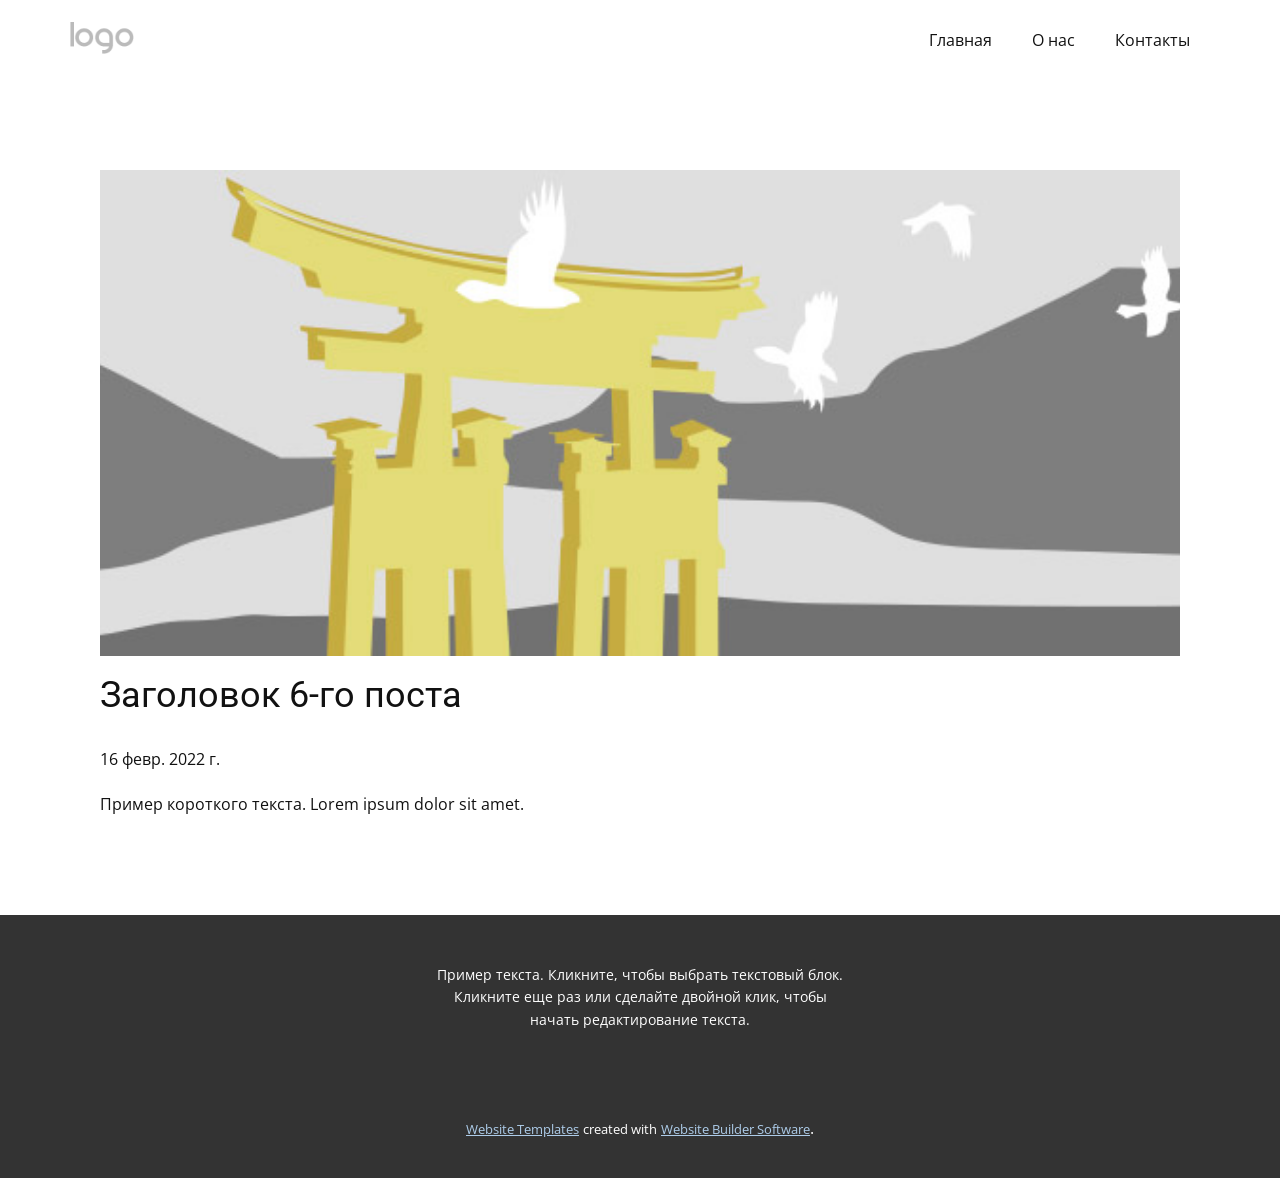
<file: blog/пост-5.html>
<!doctype html>
<html style="font-size: 16px;"><head>
    <meta name="viewport" content="width=device-width, initial-scale=1.0">
    <meta charset="utf-8">
    <meta name="keywords" content="Заголовок 1-го поста">
    <meta name="description" content="">
    <meta name="page_type" content="np-template-header-footer-from-plugin">
    <title>Заголовок 6-го поста</title>
    <link rel="stylesheet" href="../nicepage.css" media="screen">
<link rel="stylesheet" href="../Post-Template.css" media="screen">
    <script class="u-script" type="text/javascript" src="../jquery.js" defer=""></script>
    <script class="u-script" type="text/javascript" src="../nicepage.js" defer=""></script>
    <meta name="generator" content="Nicepage 4.5.4, nicepage.com">
    <link id="u-theme-google-font" rel="stylesheet" href="https://fonts.googleapis.com/css?family=Roboto:100,100i,300,300i,400,400i,500,500i,700,700i,900,900i|Open+Sans:300,300i,400,400i,500,500i,600,600i,700,700i,800,800i">
    
    
    <script type="application/ld+json">{
		"@context": "http://schema.org",
		"@type": "Organization",
		"name": "",
		"logo": "images/default-logo.png"
}</script>
    <meta name="theme-color" content="#478ac9">
  </head>
  <body class="u-body u-xl-mode"><header class="u-clearfix u-header u-header" id="sec-94ea"><div class="u-clearfix u-sheet u-valign-middle u-sheet-1">
        <a href="https://nicepage.com" class="u-image u-logo u-image-1">
          <img src="../images/default-logo.png" class="u-logo-image u-logo-image-1">
        </a>
        <nav class="u-menu u-menu-dropdown u-offcanvas u-menu-1">
          <div class="menu-collapse" style="font-size: 1rem; letter-spacing: 0px;">
            <a class="u-button-style u-custom-left-right-menu-spacing u-custom-padding-bottom u-custom-top-bottom-menu-spacing u-nav-link u-text-active-palette-1-base u-text-hover-palette-2-base" href="#">
              <svg class="u-svg-link" viewBox="0 0 24 24"><use xmlns:xlink="http://www.w3.org/1999/xlink" xlink:href="#menu-hamburger"></use></svg>
              <svg class="u-svg-content" version="1.1" id="menu-hamburger" viewBox="0 0 16 16" x="0px" y="0px" xmlns:xlink="http://www.w3.org/1999/xlink" xmlns="http://www.w3.org/2000/svg"><g><rect y="1" width="16" height="2"></rect><rect y="7" width="16" height="2"></rect><rect y="13" width="16" height="2"></rect>
</g></svg>
            </a>
          </div>
          <div class="u-custom-menu u-nav-container">
            <ul class="u-nav u-unstyled u-nav-1"><li class="u-nav-item"><a class="u-button-style u-nav-link u-text-active-palette-1-base u-text-hover-palette-2-base" href="../Главная.html" style="padding: 10px 20px;">Главная</a>
</li><li class="u-nav-item"><a class="u-button-style u-nav-link u-text-active-palette-1-base u-text-hover-palette-2-base" href="../О-нас.html" style="padding: 10px 20px;">О нас</a>
</li><li class="u-nav-item"><a class="u-button-style u-nav-link u-text-active-palette-1-base u-text-hover-palette-2-base" href="../Контакты.html" style="padding: 10px 20px;">Контакты</a>
</li></ul>
          </div>
          <div class="u-custom-menu u-nav-container-collapse">
            <div class="u-black u-container-style u-inner-container-layout u-opacity u-opacity-95 u-sidenav">
              <div class="u-inner-container-layout u-sidenav-overflow">
                <div class="u-menu-close"></div>
                <ul class="u-align-center u-nav u-popupmenu-items u-unstyled u-nav-2"><li class="u-nav-item"><a class="u-button-style u-nav-link" href="../Главная.html" style="padding: 10px 20px;">Главная</a>
</li><li class="u-nav-item"><a class="u-button-style u-nav-link" href="../О-нас.html" style="padding: 10px 20px;">О нас</a>
</li><li class="u-nav-item"><a class="u-button-style u-nav-link" href="../Контакты.html" style="padding: 10px 20px;">Контакты</a>
</li></ul>
              </div>
            </div>
            <div class="u-black u-menu-overlay u-opacity u-opacity-70"></div>
          </div>
        </nav>
      </div></header>
    <section class="u-align-center u-clearfix u-section-1" id="sec-cd81">
      <div class="u-clearfix u-sheet u-valign-middle-md u-valign-middle-sm u-valign-middle-xs u-sheet-1"><!--post_details--><!--post_details_options_json--><!--{"source":""}--><!--/post_details_options_json--><!--blog_post-->
        <div class="u-container-style u-expanded-width u-post-details u-post-details-1">
          <div class="u-container-layout u-valign-middle u-container-layout-1"><!--blog_post_image-->
            <img alt="" class="u-blog-control u-expanded-width u-image u-image-default u-image-1" src="[data-uri]"><!--/blog_post_image--><!--blog_post_header-->
            <h2 class="u-blog-control u-text u-text-1">Заголовок 6-го поста</h2><!--/blog_post_header--><!--blog_post_metadata-->
            <div class="u-blog-control u-metadata u-metadata-1"><!--blog_post_metadata_date-->
              <span class="u-meta-date u-meta-icon">16 февр. 2022 г.</span><!--/blog_post_metadata_date--><!--blog_post_metadata_category-->
              <!--/blog_post_metadata_category--><!--blog_post_metadata_comments-->
              <!--/blog_post_metadata_comments-->
            </div><!--/blog_post_metadata--><!--blog_post_content-->
            <div class="u-align-justify u-blog-control u-post-content u-text u-text-2 fr-view">
  Пример короткого текста. Lorem ipsum dolor sit amet.
  </div><!--/blog_post_content-->
          </div>
        </div><!--/blog_post--><!--/post_details-->
      </div>
    </section>
    
    
    <footer class="u-align-center u-clearfix u-footer u-grey-80 u-footer" id="sec-2bea"><div class="u-clearfix u-sheet u-sheet-1">
        <p class="u-small-text u-text u-text-variant u-text-1">Пример текста. Кликните, чтобы выбрать текстовый блок. Кликните еще раз или сделайте двойной клик, чтобы начать редактирование текста.</p>
      </div></footer>
    <section class="u-backlink u-clearfix u-grey-80">
      <a class="u-link" href="https://nicepage.com/website-templates" target="_blank">
        <span>Website Templates</span>
      </a>
      <p class="u-text">
        <span>created with</span>
      </p>
      <a class="u-link" href="" target="_blank">
        <span>Website Builder Software</span>
      </a>. 
    </section>
  
</body></html>
</file>
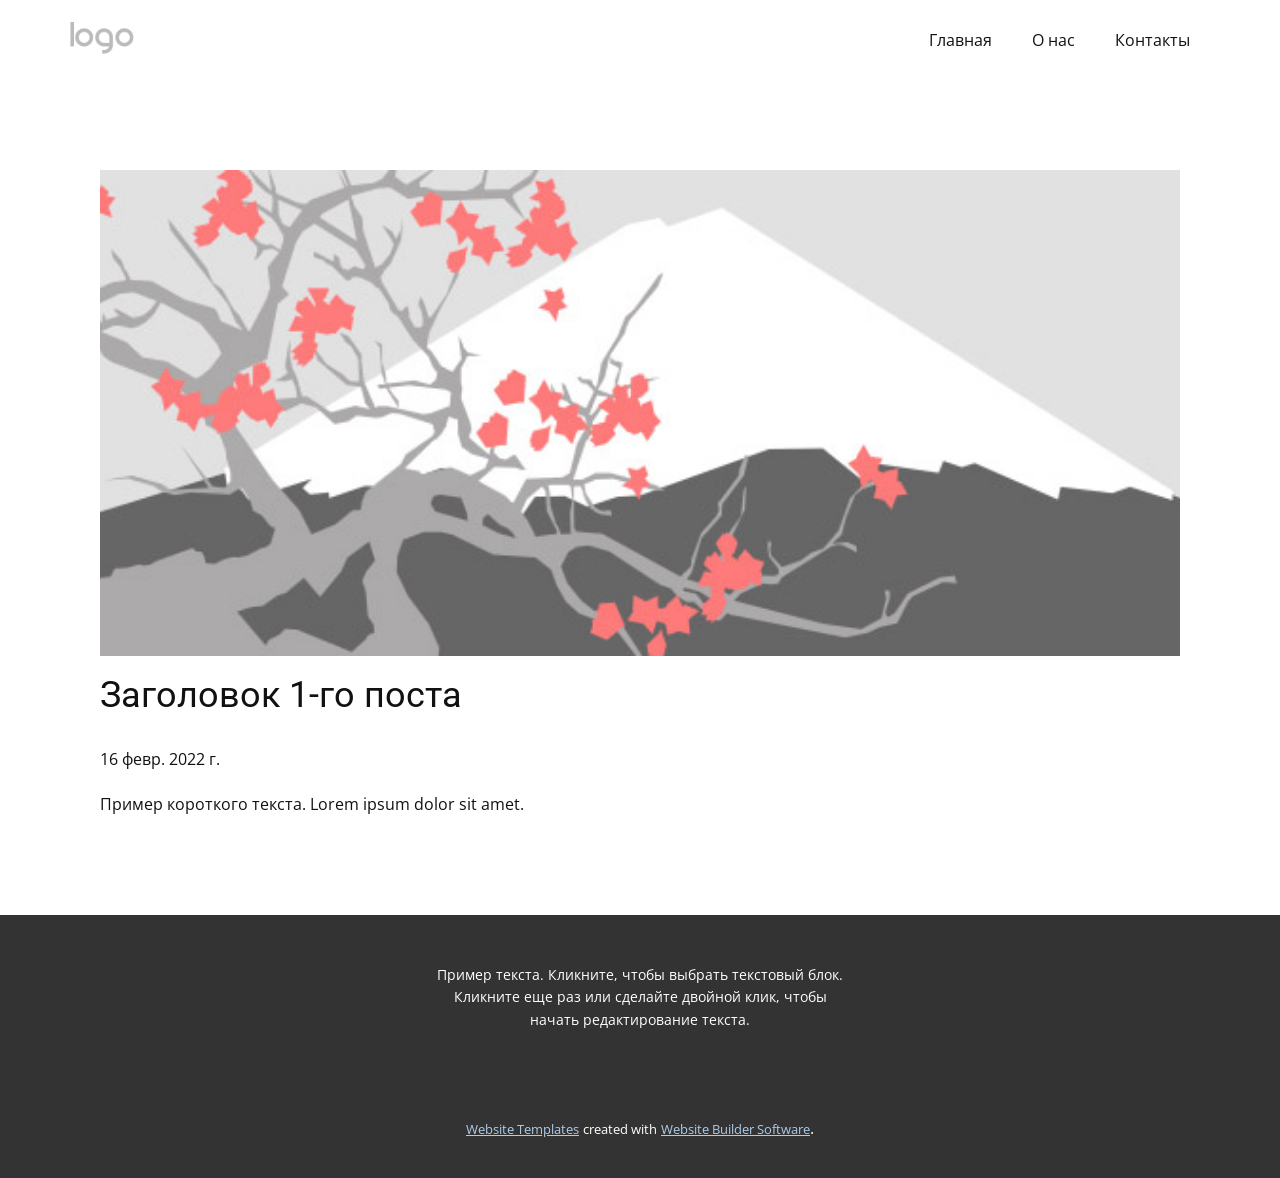
<file: blog/пост.html>
<!doctype html>
<html style="font-size: 16px;"><head>
    <meta name="viewport" content="width=device-width, initial-scale=1.0">
    <meta charset="utf-8">
    <meta name="keywords" content="Заголовок 1-го поста">
    <meta name="description" content="">
    <meta name="page_type" content="np-template-header-footer-from-plugin">
    <title>Заголовок 1-го поста</title>
    <link rel="stylesheet" href="../nicepage.css" media="screen">
<link rel="stylesheet" href="../Post-Template.css" media="screen">
    <script class="u-script" type="text/javascript" src="../jquery.js" defer=""></script>
    <script class="u-script" type="text/javascript" src="../nicepage.js" defer=""></script>
    <meta name="generator" content="Nicepage 4.5.4, nicepage.com">
    <link id="u-theme-google-font" rel="stylesheet" href="https://fonts.googleapis.com/css?family=Roboto:100,100i,300,300i,400,400i,500,500i,700,700i,900,900i|Open+Sans:300,300i,400,400i,500,500i,600,600i,700,700i,800,800i">
    
    
    <script type="application/ld+json">{
		"@context": "http://schema.org",
		"@type": "Organization",
		"name": "",
		"logo": "images/default-logo.png"
}</script>
    <meta name="theme-color" content="#478ac9">
  </head>
  <body class="u-body u-xl-mode"><header class="u-clearfix u-header u-header" id="sec-94ea"><div class="u-clearfix u-sheet u-valign-middle u-sheet-1">
        <a href="https://nicepage.com" class="u-image u-logo u-image-1">
          <img src="../images/default-logo.png" class="u-logo-image u-logo-image-1">
        </a>
        <nav class="u-menu u-menu-dropdown u-offcanvas u-menu-1">
          <div class="menu-collapse" style="font-size: 1rem; letter-spacing: 0px;">
            <a class="u-button-style u-custom-left-right-menu-spacing u-custom-padding-bottom u-custom-top-bottom-menu-spacing u-nav-link u-text-active-palette-1-base u-text-hover-palette-2-base" href="#">
              <svg class="u-svg-link" viewBox="0 0 24 24"><use xmlns:xlink="http://www.w3.org/1999/xlink" xlink:href="#menu-hamburger"></use></svg>
              <svg class="u-svg-content" version="1.1" id="menu-hamburger" viewBox="0 0 16 16" x="0px" y="0px" xmlns:xlink="http://www.w3.org/1999/xlink" xmlns="http://www.w3.org/2000/svg"><g><rect y="1" width="16" height="2"></rect><rect y="7" width="16" height="2"></rect><rect y="13" width="16" height="2"></rect>
</g></svg>
            </a>
          </div>
          <div class="u-custom-menu u-nav-container">
            <ul class="u-nav u-unstyled u-nav-1"><li class="u-nav-item"><a class="u-button-style u-nav-link u-text-active-palette-1-base u-text-hover-palette-2-base" href="../Главная.html" style="padding: 10px 20px;">Главная</a>
</li><li class="u-nav-item"><a class="u-button-style u-nav-link u-text-active-palette-1-base u-text-hover-palette-2-base" href="../О-нас.html" style="padding: 10px 20px;">О нас</a>
</li><li class="u-nav-item"><a class="u-button-style u-nav-link u-text-active-palette-1-base u-text-hover-palette-2-base" href="../Контакты.html" style="padding: 10px 20px;">Контакты</a>
</li></ul>
          </div>
          <div class="u-custom-menu u-nav-container-collapse">
            <div class="u-black u-container-style u-inner-container-layout u-opacity u-opacity-95 u-sidenav">
              <div class="u-inner-container-layout u-sidenav-overflow">
                <div class="u-menu-close"></div>
                <ul class="u-align-center u-nav u-popupmenu-items u-unstyled u-nav-2"><li class="u-nav-item"><a class="u-button-style u-nav-link" href="../Главная.html" style="padding: 10px 20px;">Главная</a>
</li><li class="u-nav-item"><a class="u-button-style u-nav-link" href="../О-нас.html" style="padding: 10px 20px;">О нас</a>
</li><li class="u-nav-item"><a class="u-button-style u-nav-link" href="../Контакты.html" style="padding: 10px 20px;">Контакты</a>
</li></ul>
              </div>
            </div>
            <div class="u-black u-menu-overlay u-opacity u-opacity-70"></div>
          </div>
        </nav>
      </div></header>
    <section class="u-align-center u-clearfix u-section-1" id="sec-cd81">
      <div class="u-clearfix u-sheet u-valign-middle-md u-valign-middle-sm u-valign-middle-xs u-sheet-1"><!--post_details--><!--post_details_options_json--><!--{"source":""}--><!--/post_details_options_json--><!--blog_post-->
        <div class="u-container-style u-expanded-width u-post-details u-post-details-1">
          <div class="u-container-layout u-valign-middle u-container-layout-1"><!--blog_post_image-->
            <img alt="" class="u-blog-control u-expanded-width u-image u-image-default u-image-1" src="[data-uri]"><!--/blog_post_image--><!--blog_post_header-->
            <h2 class="u-blog-control u-text u-text-1">Заголовок 1-го поста</h2><!--/blog_post_header--><!--blog_post_metadata-->
            <div class="u-blog-control u-metadata u-metadata-1"><!--blog_post_metadata_date-->
              <span class="u-meta-date u-meta-icon">16 февр. 2022 г.</span><!--/blog_post_metadata_date--><!--blog_post_metadata_category-->
              <!--/blog_post_metadata_category--><!--blog_post_metadata_comments-->
              <!--/blog_post_metadata_comments-->
            </div><!--/blog_post_metadata--><!--blog_post_content-->
            <div class="u-align-justify u-blog-control u-post-content u-text u-text-2 fr-view">
  Пример короткого текста. Lorem ipsum dolor sit amet.
  </div><!--/blog_post_content-->
          </div>
        </div><!--/blog_post--><!--/post_details-->
      </div>
    </section>
    
    
    <footer class="u-align-center u-clearfix u-footer u-grey-80 u-footer" id="sec-2bea"><div class="u-clearfix u-sheet u-sheet-1">
        <p class="u-small-text u-text u-text-variant u-text-1">Пример текста. Кликните, чтобы выбрать текстовый блок. Кликните еще раз или сделайте двойной клик, чтобы начать редактирование текста.</p>
      </div></footer>
    <section class="u-backlink u-clearfix u-grey-80">
      <a class="u-link" href="https://nicepage.com/website-templates" target="_blank">
        <span>Website Templates</span>
      </a>
      <p class="u-text">
        <span>created with</span>
      </p>
      <a class="u-link" href="" target="_blank">
        <span>Website Builder Software</span>
      </a>. 
    </section>
  
</body></html>
</file>
